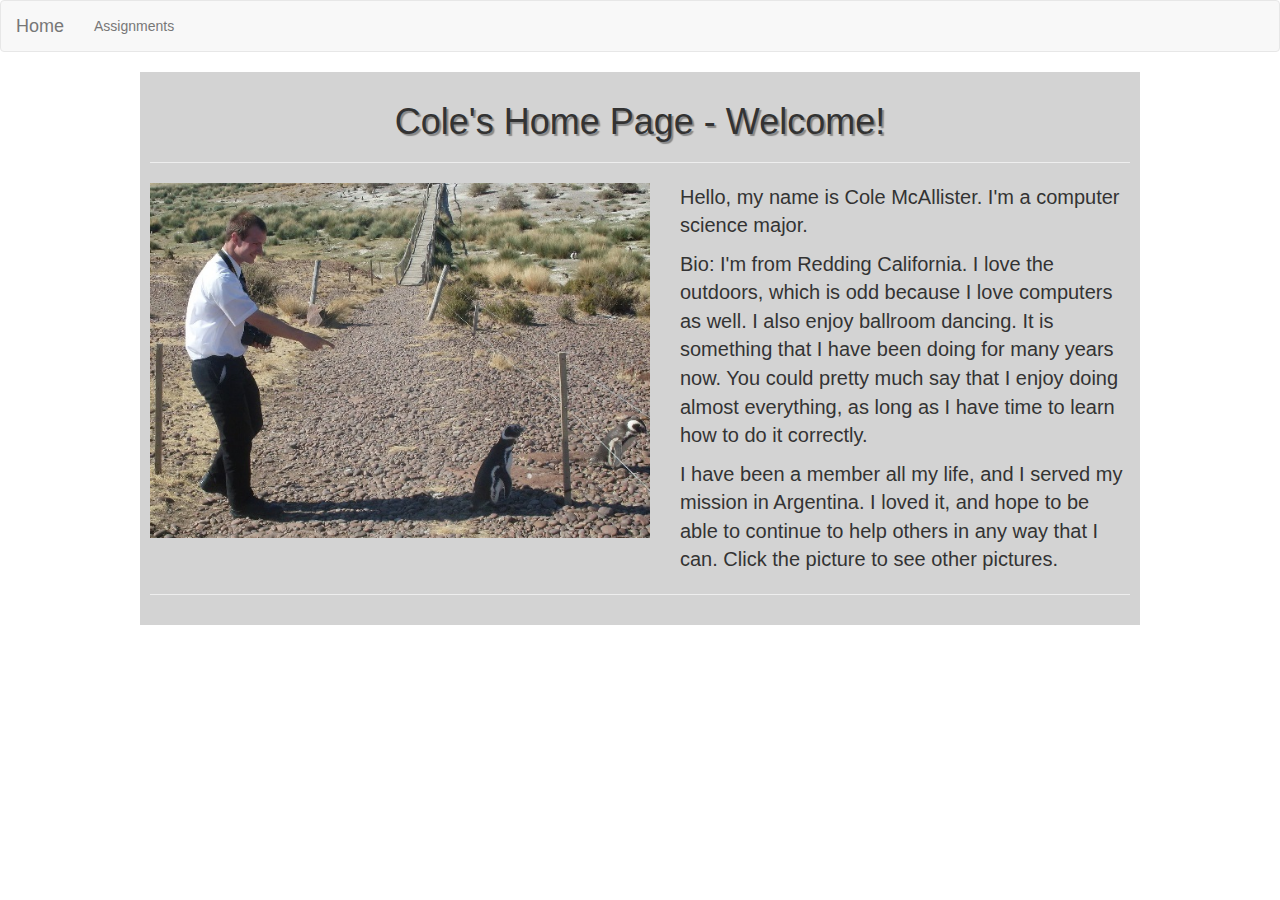
<file: index.html>
<!DOCTYPE html>
<!--this is a comment-->
<html lang = "en">
	<head>
		<title> Cole's Home Page </title>
		<meta charset = "utf-8" />
		<script src="http://ajax.googleapis.com/ajax/libs/jquery/1.11.1/jquery.min.js"></script>
		<script type="text/javascript" src="http://mckaysmalley.com/js/bootstrap.min.js"></script>
		<link rel = "stylesheet" type = "text/css" href = "css/general.css" />
		<link rel = "stylesheet" type = "text/css" href = "css/bootstrap-3.3.1/dist/css/bootstrap.min.css" />
		<link rel = "stylesheet" type = "text/css" href = "css/bootstrap-3.3.1/dist/css/bootstrap.min.css" />
		<script>
			function change()
			{
				if (document.getElementById("picture").value == "3")
				{	
					document.getElementById("picture").src = "media/cole1.jpg";
					document.getElementById("picture").value = "1";
				}
				else if (document.getElementById("picture").value == "1")
				{
					document.getElementById("picture").src = "media/cole2.jpg";
					document.getElementById("picture").value = "2";
				}
				else
				{
					document.getElementById("picture").src = "media/cole3.jpg";
					document.getElementById("picture").value = "3";
				}	
			}
		</script>
	</head>
	<body>
		<nav class="navbar navbar-default">
			<div class="container-fluid">
				<!-- Brand and toggle get grouped for better mobile display -->
				<div class="navbar-header">
				  <button type="button" class="navbar-toggle collapsed" data-toggle="collapse" data-target="#bs-example-navbar-collapse-1">
					<span class="sr-only">Toggle navigation</span>
					<span class="icon-bar"></span>
					<span class="icon-bar"></span>
					<span class="icon-bar"></span>
				  </button>
				  <a class="navbar-brand" href="index.html">Home</a>
				</div>
				<!-- Collect the nav links, forms, and other content for toggling -->
				<div class="collapse navbar-collapse" id="bs-example-navbar-collapse-1">
				  <ul class="nav navbar-nav">
					<li><a href="assignments.html">Assignments</a></li>
				  </ul>
				</div><!-- /.navbar-collapse -->
			</div><!-- /.container-fluid -->
		</nav>
		<div id = "wrapper">
			<h1>
				Cole's Home Page - Welcome!
			</h1>
			<hr/>	
			<img value = "1" id = "picture" class = "img-responsive pull-left" src = "media/cole1.jpg" height = "400" width = "500" alt = "Cole McAllister" onclick = "change()" />
			<div class = "right">
				<p>
					Hello, my name is Cole McAllister. I'm a computer science major.
				</p>
				<p>
					Bio: I'm from Redding California. I love the outdoors, which is odd because I love computers as well.
					I also enjoy ballroom dancing. It is something that I have been doing for many years now.
					You could pretty much say that I enjoy doing almost everything, as long as I have time to learn how to
					do it correctly.
				</p>
				<p>
					I have been a member all my life, and I served my mission in Argentina. I loved it, and hope to be able
					to continue to help others in any way that I can. Click the picture to see other pictures.
				</p>
			</div>	
			<hr/>
		</div>
	</body>
</html>
</file>
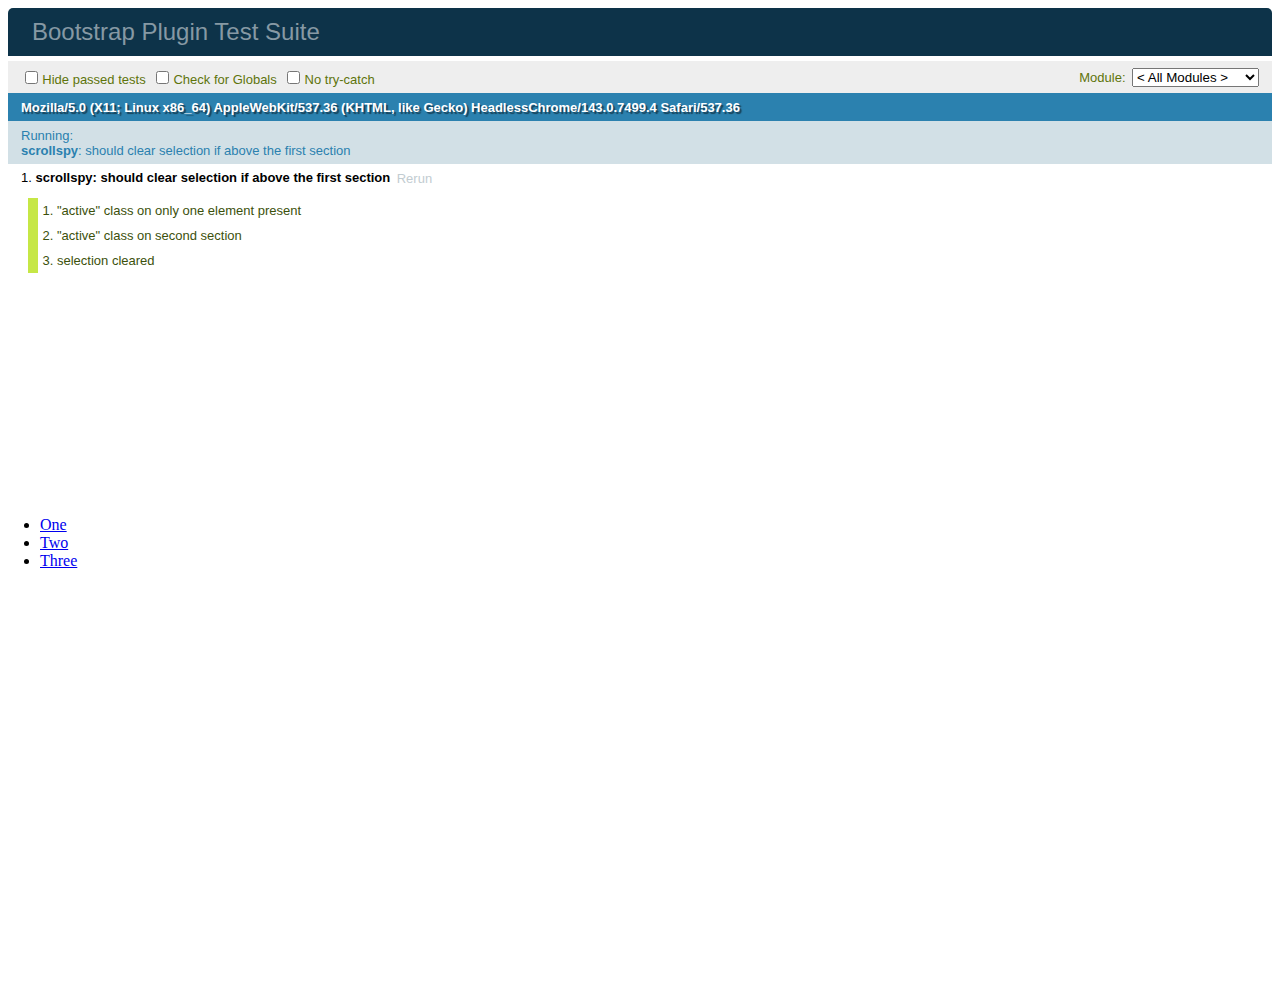
<file: css/bootstrap-3.3.1/js/tests/index.html>
<!DOCTYPE html>
<html>
  <head>
    <meta charset="utf-8">
    <title>Bootstrap Plugin Test Suite</title>
    <meta name="viewport" content="width=device-width, initial-scale=1">

    <!-- jQuery -->
    <script src="vendor/jquery.min.js"></script>

    <!-- QUnit -->
    <link rel="stylesheet" href="vendor/qunit.css" media="screen">
    <script src="vendor/qunit.js"></script>
    <style>
      #qunit-tests > li.pass {
        display: none;/* Make it easier to see failing tests in Sauce screencasts */
      }

      #qunit-fixture {
        top: 0;
        left: 0;
      }
    </style>
    <script>
      // See https://github.com/axemclion/grunt-saucelabs#test-result-details-with-qunit
      var log = []
      QUnit.done(function (testResults) {
        var tests = []
        for (var i = 0, len = log.length; i < len; i++) {
          var details = log[i]
          tests.push({
            name: details.name,
            result: details.result,
            expected: details.expected,
            actual: details.actual,
            source: details.source
          })
        }
        testResults.tests = tests

        window.global_test_results = testResults
      })

      QUnit.testStart(function (testDetails) {
        $(window).scrollTop(0)
        QUnit.log = function (details) {
          if (!details.result) {
            details.name = testDetails.name
            log.push(details)
          }
        }
      })

      // Cleanup
      QUnit.testDone(function () {
        $('#qunit-fixture').empty()
        $('#modal-test, .modal-backdrop').remove()
      })
    </script>

    <!-- Plugin sources -->
    <script>$.support.transition = false</script>
    <script src="../../js/alert.js"></script>
    <script src="../../js/button.js"></script>
    <script src="../../js/carousel.js"></script>
    <script src="../../js/collapse.js"></script>
    <script src="../../js/dropdown.js"></script>
    <script src="../../js/modal.js"></script>
    <script src="../../js/scrollspy.js"></script>
    <script src="../../js/tab.js"></script>
    <script src="../../js/tooltip.js"></script>
    <script src="../../js/popover.js"></script>
    <script src="../../js/affix.js"></script>

    <!-- Unit tests -->
    <script src="unit/alert.js"></script>
    <script src="unit/button.js"></script>
    <script src="unit/carousel.js"></script>
    <script src="unit/collapse.js"></script>
    <script src="unit/dropdown.js"></script>
    <script src="unit/modal.js"></script>
    <script src="unit/scrollspy.js"></script>
    <script src="unit/tab.js"></script>
    <script src="unit/tooltip.js"></script>
    <script src="unit/popover.js"></script>
    <script src="unit/affix.js"></script>

  </head>
  <body>
    <div id="qunit-container">
      <div id="qunit"></div>
      <div id="qunit-fixture"></div>
    </div>
  </body>
</html>
</file>
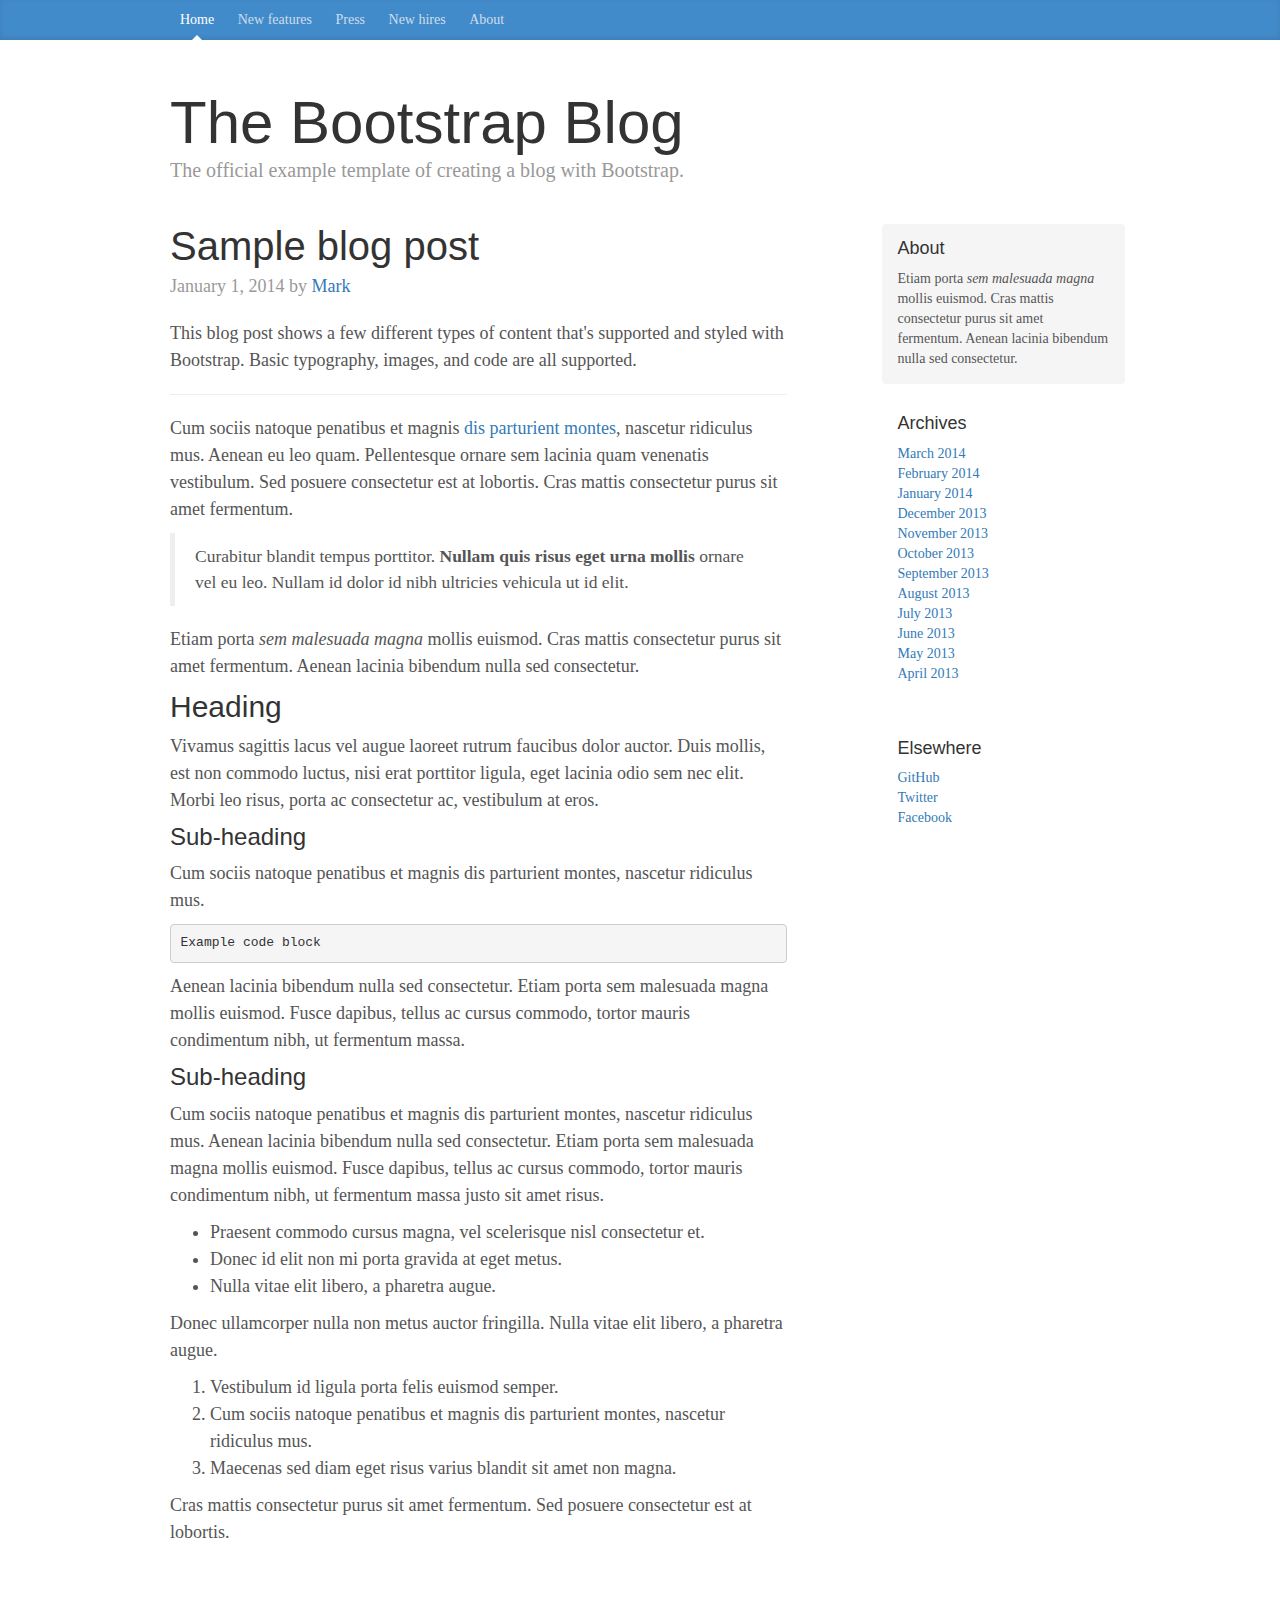
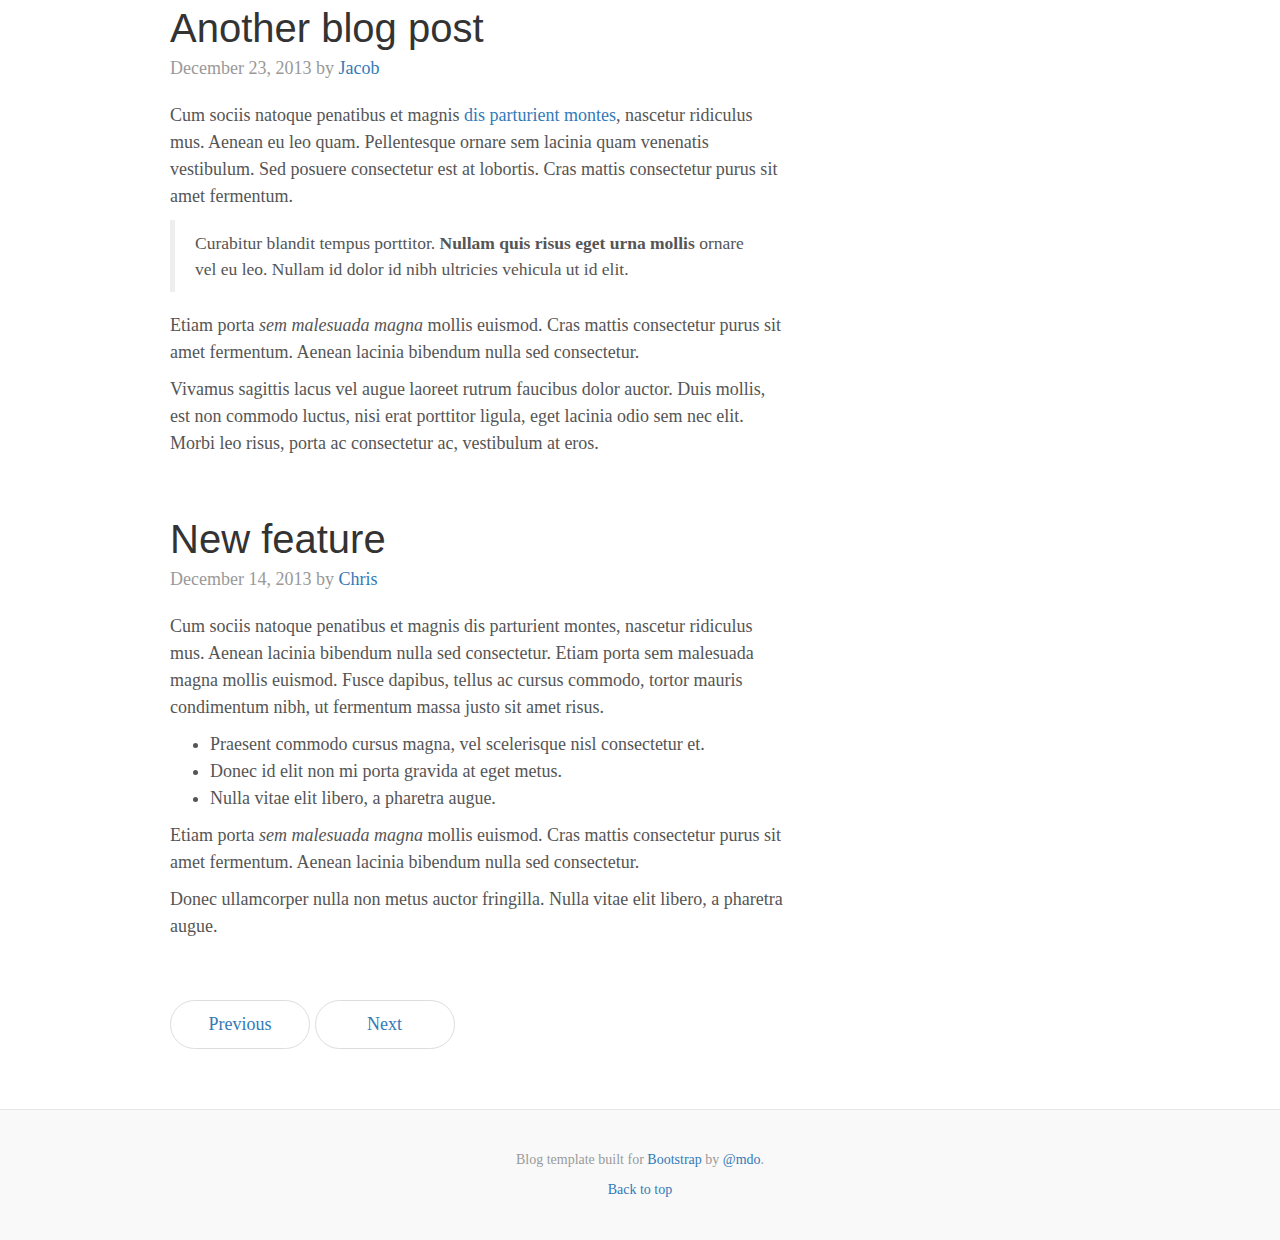
<file: css/bootstrap-3.3.1/docs/examples/blog/index.html>
<!DOCTYPE html>
<html lang="en">
  <head>
    <meta charset="utf-8">
    <meta http-equiv="X-UA-Compatible" content="IE=edge">
    <meta name="viewport" content="width=device-width, initial-scale=1">
    <meta name="description" content="">
    <meta name="author" content="">
    <link rel="icon" href="../../favicon.ico">

    <title>Blog Template for Bootstrap</title>

    <!-- Bootstrap core CSS -->
    <link href="../../dist/css/bootstrap.min.css" rel="stylesheet">

    <!-- Custom styles for this template -->
    <link href="blog.css" rel="stylesheet">

    <!-- Just for debugging purposes. Don't actually copy these 2 lines! -->
    <!--[if lt IE 9]><script src="../../assets/js/ie8-responsive-file-warning.js"></script><![endif]-->
    <script src="../../assets/js/ie-emulation-modes-warning.js"></script>

    <!-- HTML5 shim and Respond.js for IE8 support of HTML5 elements and media queries -->
    <!--[if lt IE 9]>
      <script src="https://oss.maxcdn.com/html5shiv/3.7.2/html5shiv.min.js"></script>
      <script src="https://oss.maxcdn.com/respond/1.4.2/respond.min.js"></script>
    <![endif]-->
  </head>

  <body>

    <div class="blog-masthead">
      <div class="container">
        <nav class="blog-nav">
          <a class="blog-nav-item active" href="#">Home</a>
          <a class="blog-nav-item" href="#">New features</a>
          <a class="blog-nav-item" href="#">Press</a>
          <a class="blog-nav-item" href="#">New hires</a>
          <a class="blog-nav-item" href="#">About</a>
        </nav>
      </div>
    </div>

    <div class="container">

      <div class="blog-header">
        <h1 class="blog-title">The Bootstrap Blog</h1>
        <p class="lead blog-description">The official example template of creating a blog with Bootstrap.</p>
      </div>

      <div class="row">

        <div class="col-sm-8 blog-main">

          <div class="blog-post">
            <h2 class="blog-post-title">Sample blog post</h2>
            <p class="blog-post-meta">January 1, 2014 by <a href="#">Mark</a></p>

            <p>This blog post shows a few different types of content that's supported and styled with Bootstrap. Basic typography, images, and code are all supported.</p>
            <hr>
            <p>Cum sociis natoque penatibus et magnis <a href="#">dis parturient montes</a>, nascetur ridiculus mus. Aenean eu leo quam. Pellentesque ornare sem lacinia quam venenatis vestibulum. Sed posuere consectetur est at lobortis. Cras mattis consectetur purus sit amet fermentum.</p>
            <blockquote>
              <p>Curabitur blandit tempus porttitor. <strong>Nullam quis risus eget urna mollis</strong> ornare vel eu leo. Nullam id dolor id nibh ultricies vehicula ut id elit.</p>
            </blockquote>
            <p>Etiam porta <em>sem malesuada magna</em> mollis euismod. Cras mattis consectetur purus sit amet fermentum. Aenean lacinia bibendum nulla sed consectetur.</p>
            <h2>Heading</h2>
            <p>Vivamus sagittis lacus vel augue laoreet rutrum faucibus dolor auctor. Duis mollis, est non commodo luctus, nisi erat porttitor ligula, eget lacinia odio sem nec elit. Morbi leo risus, porta ac consectetur ac, vestibulum at eros.</p>
            <h3>Sub-heading</h3>
            <p>Cum sociis natoque penatibus et magnis dis parturient montes, nascetur ridiculus mus.</p>
            <pre><code>Example code block</code></pre>
            <p>Aenean lacinia bibendum nulla sed consectetur. Etiam porta sem malesuada magna mollis euismod. Fusce dapibus, tellus ac cursus commodo, tortor mauris condimentum nibh, ut fermentum massa.</p>
            <h3>Sub-heading</h3>
            <p>Cum sociis natoque penatibus et magnis dis parturient montes, nascetur ridiculus mus. Aenean lacinia bibendum nulla sed consectetur. Etiam porta sem malesuada magna mollis euismod. Fusce dapibus, tellus ac cursus commodo, tortor mauris condimentum nibh, ut fermentum massa justo sit amet risus.</p>
            <ul>
              <li>Praesent commodo cursus magna, vel scelerisque nisl consectetur et.</li>
              <li>Donec id elit non mi porta gravida at eget metus.</li>
              <li>Nulla vitae elit libero, a pharetra augue.</li>
            </ul>
            <p>Donec ullamcorper nulla non metus auctor fringilla. Nulla vitae elit libero, a pharetra augue.</p>
            <ol>
              <li>Vestibulum id ligula porta felis euismod semper.</li>
              <li>Cum sociis natoque penatibus et magnis dis parturient montes, nascetur ridiculus mus.</li>
              <li>Maecenas sed diam eget risus varius blandit sit amet non magna.</li>
            </ol>
            <p>Cras mattis consectetur purus sit amet fermentum. Sed posuere consectetur est at lobortis.</p>
          </div><!-- /.blog-post -->

          <div class="blog-post">
            <h2 class="blog-post-title">Another blog post</h2>
            <p class="blog-post-meta">December 23, 2013 by <a href="#">Jacob</a></p>

            <p>Cum sociis natoque penatibus et magnis <a href="#">dis parturient montes</a>, nascetur ridiculus mus. Aenean eu leo quam. Pellentesque ornare sem lacinia quam venenatis vestibulum. Sed posuere consectetur est at lobortis. Cras mattis consectetur purus sit amet fermentum.</p>
            <blockquote>
              <p>Curabitur blandit tempus porttitor. <strong>Nullam quis risus eget urna mollis</strong> ornare vel eu leo. Nullam id dolor id nibh ultricies vehicula ut id elit.</p>
            </blockquote>
            <p>Etiam porta <em>sem malesuada magna</em> mollis euismod. Cras mattis consectetur purus sit amet fermentum. Aenean lacinia bibendum nulla sed consectetur.</p>
            <p>Vivamus sagittis lacus vel augue laoreet rutrum faucibus dolor auctor. Duis mollis, est non commodo luctus, nisi erat porttitor ligula, eget lacinia odio sem nec elit. Morbi leo risus, porta ac consectetur ac, vestibulum at eros.</p>
          </div><!-- /.blog-post -->

          <div class="blog-post">
            <h2 class="blog-post-title">New feature</h2>
            <p class="blog-post-meta">December 14, 2013 by <a href="#">Chris</a></p>

            <p>Cum sociis natoque penatibus et magnis dis parturient montes, nascetur ridiculus mus. Aenean lacinia bibendum nulla sed consectetur. Etiam porta sem malesuada magna mollis euismod. Fusce dapibus, tellus ac cursus commodo, tortor mauris condimentum nibh, ut fermentum massa justo sit amet risus.</p>
            <ul>
              <li>Praesent commodo cursus magna, vel scelerisque nisl consectetur et.</li>
              <li>Donec id elit non mi porta gravida at eget metus.</li>
              <li>Nulla vitae elit libero, a pharetra augue.</li>
            </ul>
            <p>Etiam porta <em>sem malesuada magna</em> mollis euismod. Cras mattis consectetur purus sit amet fermentum. Aenean lacinia bibendum nulla sed consectetur.</p>
            <p>Donec ullamcorper nulla non metus auctor fringilla. Nulla vitae elit libero, a pharetra augue.</p>
          </div><!-- /.blog-post -->

          <nav>
            <ul class="pager">
              <li><a href="#">Previous</a></li>
              <li><a href="#">Next</a></li>
            </ul>
          </nav>

        </div><!-- /.blog-main -->

        <div class="col-sm-3 col-sm-offset-1 blog-sidebar">
          <div class="sidebar-module sidebar-module-inset">
            <h4>About</h4>
            <p>Etiam porta <em>sem malesuada magna</em> mollis euismod. Cras mattis consectetur purus sit amet fermentum. Aenean lacinia bibendum nulla sed consectetur.</p>
          </div>
          <div class="sidebar-module">
            <h4>Archives</h4>
            <ol class="list-unstyled">
              <li><a href="#">March 2014</a></li>
              <li><a href="#">February 2014</a></li>
              <li><a href="#">January 2014</a></li>
              <li><a href="#">December 2013</a></li>
              <li><a href="#">November 2013</a></li>
              <li><a href="#">October 2013</a></li>
              <li><a href="#">September 2013</a></li>
              <li><a href="#">August 2013</a></li>
              <li><a href="#">July 2013</a></li>
              <li><a href="#">June 2013</a></li>
              <li><a href="#">May 2013</a></li>
              <li><a href="#">April 2013</a></li>
            </ol>
          </div>
          <div class="sidebar-module">
            <h4>Elsewhere</h4>
            <ol class="list-unstyled">
              <li><a href="#">GitHub</a></li>
              <li><a href="#">Twitter</a></li>
              <li><a href="#">Facebook</a></li>
            </ol>
          </div>
        </div><!-- /.blog-sidebar -->

      </div><!-- /.row -->

    </div><!-- /.container -->

    <footer class="blog-footer">
      <p>Blog template built for <a href="http://getbootstrap.com">Bootstrap</a> by <a href="https://twitter.com/mdo">@mdo</a>.</p>
      <p>
        <a href="#">Back to top</a>
      </p>
    </footer>


    <!-- Bootstrap core JavaScript
    ================================================== -->
    <!-- Placed at the end of the document so the pages load faster -->
    <script src="https://ajax.googleapis.com/ajax/libs/jquery/1.11.1/jquery.min.js"></script>
    <script src="../../dist/js/bootstrap.min.js"></script>
    <script src="../../assets/js/docs.min.js"></script>
    <!-- IE10 viewport hack for Surface/desktop Windows 8 bug -->
    <script src="../../assets/js/ie10-viewport-bug-workaround.js"></script>
  </body>
</html>
</file>
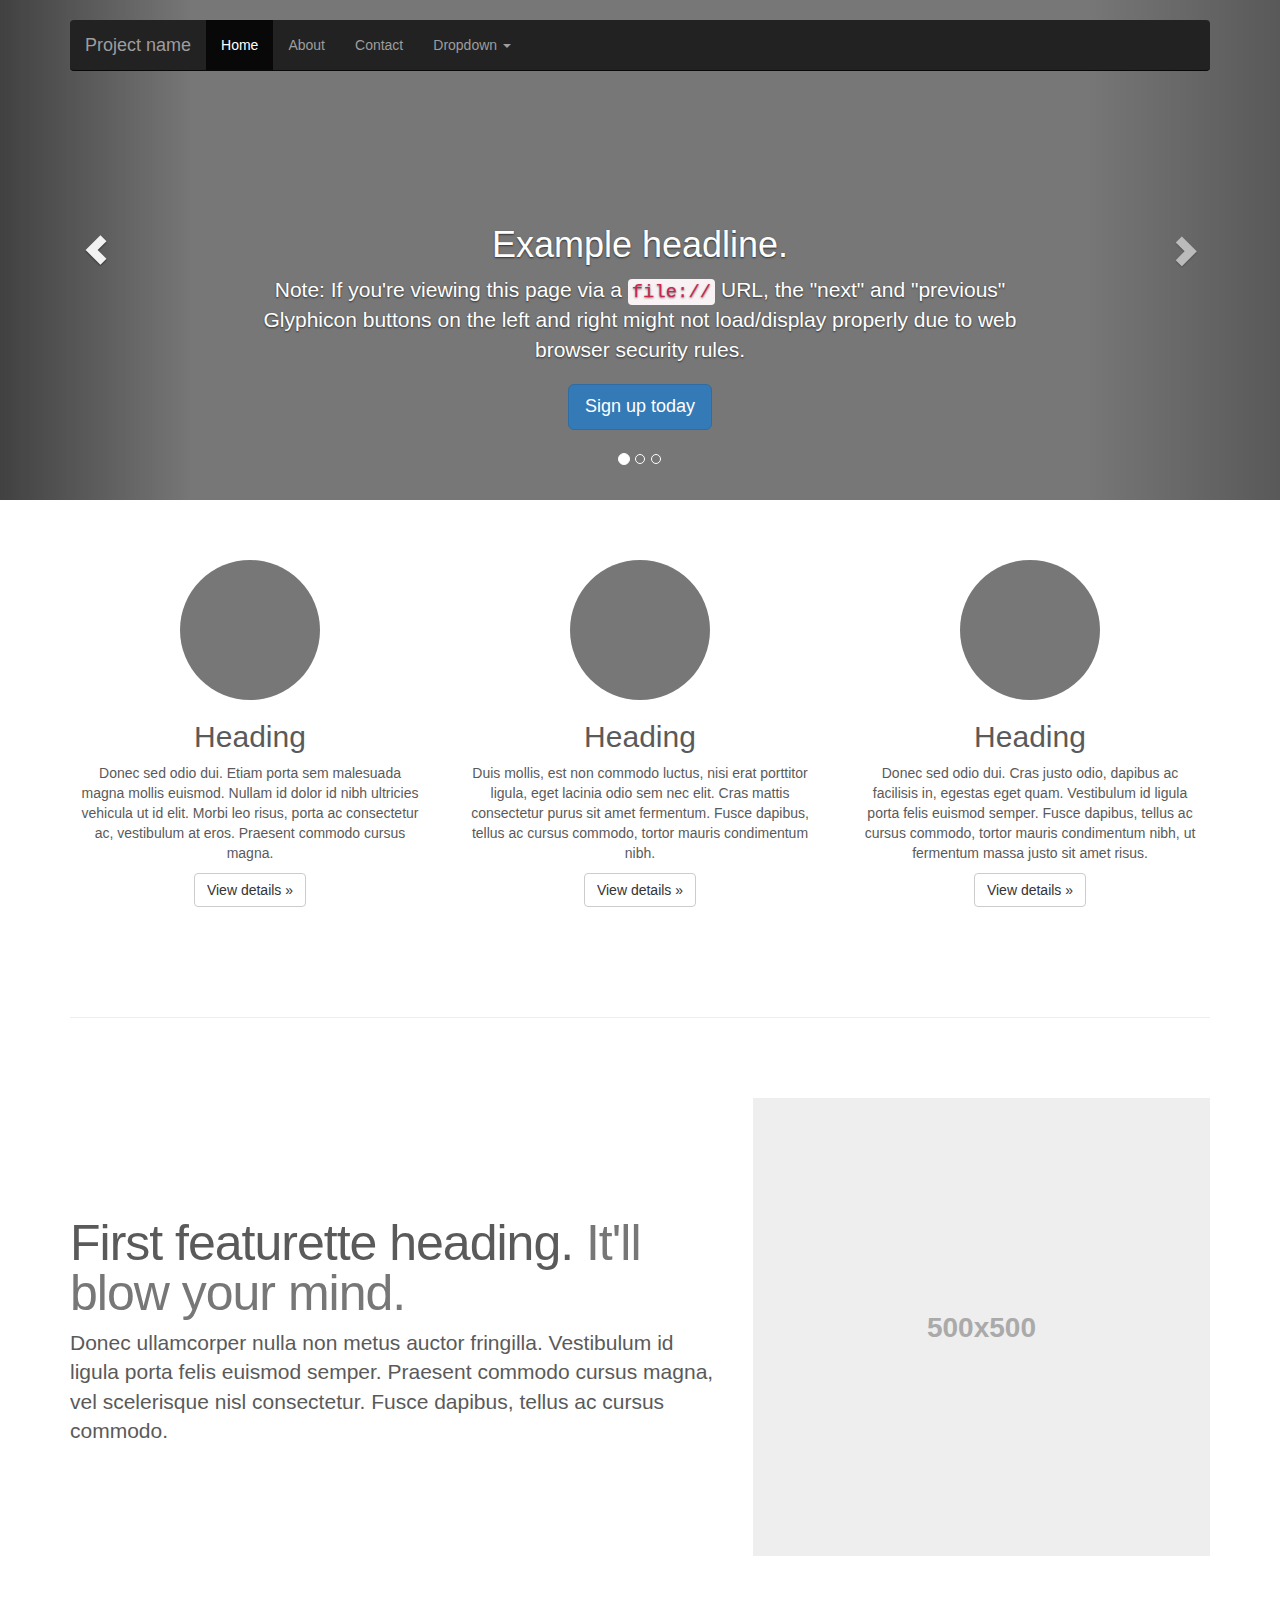
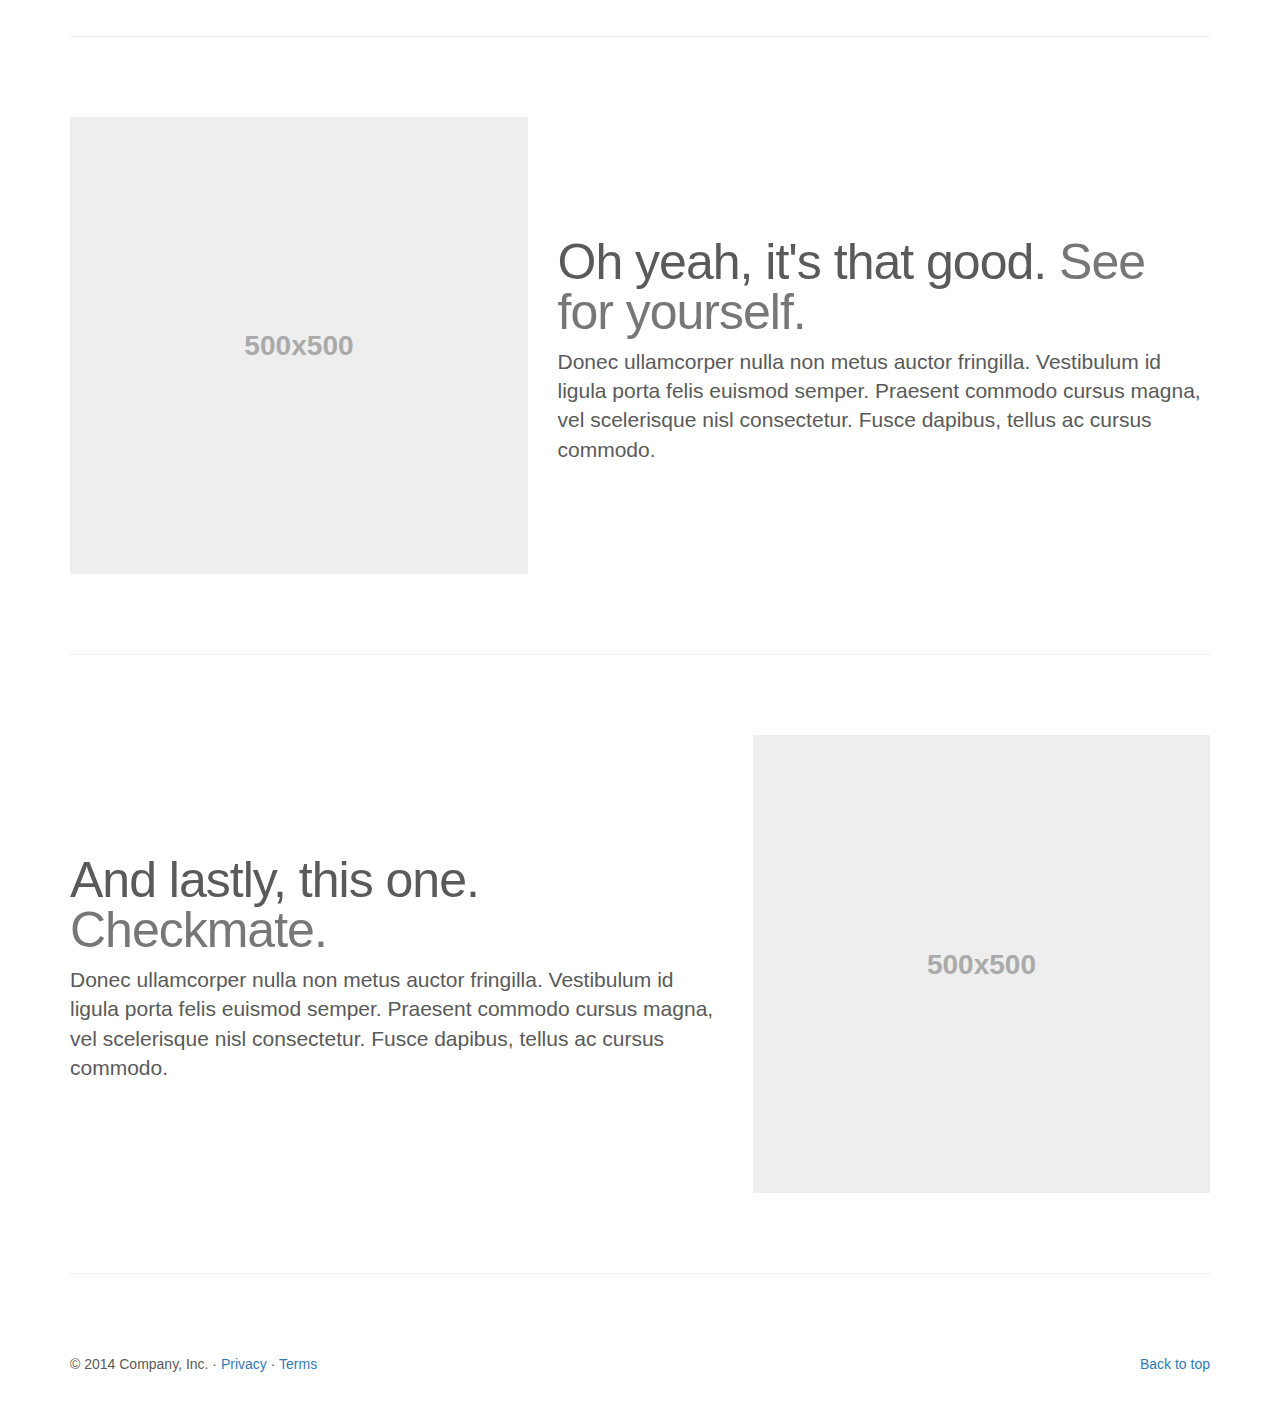
<file: css/bootstrap-3.3.1/docs/examples/carousel/index.html>
<!DOCTYPE html>
<html lang="en">
  <head>
    <meta charset="utf-8">
    <meta http-equiv="X-UA-Compatible" content="IE=edge">
    <meta name="viewport" content="width=device-width, initial-scale=1">
    <meta name="description" content="">
    <meta name="author" content="">
    <link rel="icon" href="../../favicon.ico">

    <title>Carousel Template for Bootstrap</title>

    <!-- Bootstrap core CSS -->
    <link href="../../dist/css/bootstrap.min.css" rel="stylesheet">

    <!-- Just for debugging purposes. Don't actually copy these 2 lines! -->
    <!--[if lt IE 9]><script src="../../assets/js/ie8-responsive-file-warning.js"></script><![endif]-->
    <script src="../../assets/js/ie-emulation-modes-warning.js"></script>

    <!-- HTML5 shim and Respond.js for IE8 support of HTML5 elements and media queries -->
    <!--[if lt IE 9]>
      <script src="https://oss.maxcdn.com/html5shiv/3.7.2/html5shiv.min.js"></script>
      <script src="https://oss.maxcdn.com/respond/1.4.2/respond.min.js"></script>
    <![endif]-->

    <!-- Custom styles for this template -->
    <link href="carousel.css" rel="stylesheet">
  </head>
<!-- NAVBAR
================================================== -->
  <body>
    <div class="navbar-wrapper">
      <div class="container">

        <nav class="navbar navbar-inverse navbar-static-top" role="navigation">
          <div class="container">
            <div class="navbar-header">
              <button type="button" class="navbar-toggle collapsed" data-toggle="collapse" data-target="#navbar" aria-expanded="false" aria-controls="navbar">
                <span class="sr-only">Toggle navigation</span>
                <span class="icon-bar"></span>
                <span class="icon-bar"></span>
                <span class="icon-bar"></span>
              </button>
              <a class="navbar-brand" href="#">Project name</a>
            </div>
            <div id="navbar" class="navbar-collapse collapse">
              <ul class="nav navbar-nav">
                <li class="active"><a href="#">Home</a></li>
                <li><a href="#about">About</a></li>
                <li><a href="#contact">Contact</a></li>
                <li class="dropdown">
                  <a href="#" class="dropdown-toggle" data-toggle="dropdown" role="button" aria-expanded="false">Dropdown <span class="caret"></span></a>
                  <ul class="dropdown-menu" role="menu">
                    <li><a href="#">Action</a></li>
                    <li><a href="#">Another action</a></li>
                    <li><a href="#">Something else here</a></li>
                    <li class="divider"></li>
                    <li class="dropdown-header">Nav header</li>
                    <li><a href="#">Separated link</a></li>
                    <li><a href="#">One more separated link</a></li>
                  </ul>
                </li>
              </ul>
            </div>
          </div>
        </nav>

      </div>
    </div>


    <!-- Carousel
    ================================================== -->
    <div id="myCarousel" class="carousel slide" data-ride="carousel">
      <!-- Indicators -->
      <ol class="carousel-indicators">
        <li data-target="#myCarousel" data-slide-to="0" class="active"></li>
        <li data-target="#myCarousel" data-slide-to="1"></li>
        <li data-target="#myCarousel" data-slide-to="2"></li>
      </ol>
      <div class="carousel-inner" role="listbox">
        <div class="item active">
          <img src="[data-uri]" alt="First slide">
          <div class="container">
            <div class="carousel-caption">
              <h1>Example headline.</h1>
              <p>Note: If you're viewing this page via a <code>file://</code> URL, the "next" and "previous" Glyphicon buttons on the left and right might not load/display properly due to web browser security rules.</p>
              <p><a class="btn btn-lg btn-primary" href="#" role="button">Sign up today</a></p>
            </div>
          </div>
        </div>
        <div class="item">
          <img src="[data-uri]" alt="Second slide">
          <div class="container">
            <div class="carousel-caption">
              <h1>Another example headline.</h1>
              <p>Cras justo odio, dapibus ac facilisis in, egestas eget quam. Donec id elit non mi porta gravida at eget metus. Nullam id dolor id nibh ultricies vehicula ut id elit.</p>
              <p><a class="btn btn-lg btn-primary" href="#" role="button">Learn more</a></p>
            </div>
          </div>
        </div>
        <div class="item">
          <img src="[data-uri]" alt="Third slide">
          <div class="container">
            <div class="carousel-caption">
              <h1>One more for good measure.</h1>
              <p>Cras justo odio, dapibus ac facilisis in, egestas eget quam. Donec id elit non mi porta gravida at eget metus. Nullam id dolor id nibh ultricies vehicula ut id elit.</p>
              <p><a class="btn btn-lg btn-primary" href="#" role="button">Browse gallery</a></p>
            </div>
          </div>
        </div>
      </div>
      <a class="left carousel-control" href="#myCarousel" role="button" data-slide="prev">
        <span class="glyphicon glyphicon-chevron-left" aria-hidden="true"></span>
        <span class="sr-only">Previous</span>
      </a>
      <a class="right carousel-control" href="#myCarousel" role="button" data-slide="next">
        <span class="glyphicon glyphicon-chevron-right" aria-hidden="true"></span>
        <span class="sr-only">Next</span>
      </a>
    </div><!-- /.carousel -->


    <!-- Marketing messaging and featurettes
    ================================================== -->
    <!-- Wrap the rest of the page in another container to center all the content. -->

    <div class="container marketing">

      <!-- Three columns of text below the carousel -->
      <div class="row">
        <div class="col-lg-4">
          <img class="img-circle" src="[data-uri]" alt="Generic placeholder image" style="width: 140px; height: 140px;">
          <h2>Heading</h2>
          <p>Donec sed odio dui. Etiam porta sem malesuada magna mollis euismod. Nullam id dolor id nibh ultricies vehicula ut id elit. Morbi leo risus, porta ac consectetur ac, vestibulum at eros. Praesent commodo cursus magna.</p>
          <p><a class="btn btn-default" href="#" role="button">View details &raquo;</a></p>
        </div><!-- /.col-lg-4 -->
        <div class="col-lg-4">
          <img class="img-circle" src="[data-uri]" alt="Generic placeholder image" style="width: 140px; height: 140px;">
          <h2>Heading</h2>
          <p>Duis mollis, est non commodo luctus, nisi erat porttitor ligula, eget lacinia odio sem nec elit. Cras mattis consectetur purus sit amet fermentum. Fusce dapibus, tellus ac cursus commodo, tortor mauris condimentum nibh.</p>
          <p><a class="btn btn-default" href="#" role="button">View details &raquo;</a></p>
        </div><!-- /.col-lg-4 -->
        <div class="col-lg-4">
          <img class="img-circle" src="[data-uri]" alt="Generic placeholder image" style="width: 140px; height: 140px;">
          <h2>Heading</h2>
          <p>Donec sed odio dui. Cras justo odio, dapibus ac facilisis in, egestas eget quam. Vestibulum id ligula porta felis euismod semper. Fusce dapibus, tellus ac cursus commodo, tortor mauris condimentum nibh, ut fermentum massa justo sit amet risus.</p>
          <p><a class="btn btn-default" href="#" role="button">View details &raquo;</a></p>
        </div><!-- /.col-lg-4 -->
      </div><!-- /.row -->


      <!-- START THE FEATURETTES -->

      <hr class="featurette-divider">

      <div class="row featurette">
        <div class="col-md-7">
          <h2 class="featurette-heading">First featurette heading. <span class="text-muted">It'll blow your mind.</span></h2>
          <p class="lead">Donec ullamcorper nulla non metus auctor fringilla. Vestibulum id ligula porta felis euismod semper. Praesent commodo cursus magna, vel scelerisque nisl consectetur. Fusce dapibus, tellus ac cursus commodo.</p>
        </div>
        <div class="col-md-5">
          <img class="featurette-image img-responsive" data-src="holder.js/500x500/auto" alt="Generic placeholder image">
        </div>
      </div>

      <hr class="featurette-divider">

      <div class="row featurette">
        <div class="col-md-5">
          <img class="featurette-image img-responsive" data-src="holder.js/500x500/auto" alt="Generic placeholder image">
        </div>
        <div class="col-md-7">
          <h2 class="featurette-heading">Oh yeah, it's that good. <span class="text-muted">See for yourself.</span></h2>
          <p class="lead">Donec ullamcorper nulla non metus auctor fringilla. Vestibulum id ligula porta felis euismod semper. Praesent commodo cursus magna, vel scelerisque nisl consectetur. Fusce dapibus, tellus ac cursus commodo.</p>
        </div>
      </div>

      <hr class="featurette-divider">

      <div class="row featurette">
        <div class="col-md-7">
          <h2 class="featurette-heading">And lastly, this one. <span class="text-muted">Checkmate.</span></h2>
          <p class="lead">Donec ullamcorper nulla non metus auctor fringilla. Vestibulum id ligula porta felis euismod semper. Praesent commodo cursus magna, vel scelerisque nisl consectetur. Fusce dapibus, tellus ac cursus commodo.</p>
        </div>
        <div class="col-md-5">
          <img class="featurette-image img-responsive" data-src="holder.js/500x500/auto" alt="Generic placeholder image">
        </div>
      </div>

      <hr class="featurette-divider">

      <!-- /END THE FEATURETTES -->


      <!-- FOOTER -->
      <footer>
        <p class="pull-right"><a href="#">Back to top</a></p>
        <p>&copy; 2014 Company, Inc. &middot; <a href="#">Privacy</a> &middot; <a href="#">Terms</a></p>
      </footer>

    </div><!-- /.container -->


    <!-- Bootstrap core JavaScript
    ================================================== -->
    <!-- Placed at the end of the document so the pages load faster -->
    <script src="https://ajax.googleapis.com/ajax/libs/jquery/1.11.1/jquery.min.js"></script>
    <script src="../../dist/js/bootstrap.min.js"></script>
    <script src="../../assets/js/docs.min.js"></script>
    <!-- IE10 viewport hack for Surface/desktop Windows 8 bug -->
    <script src="../../assets/js/ie10-viewport-bug-workaround.js"></script>
  </body>
</html>
</file>
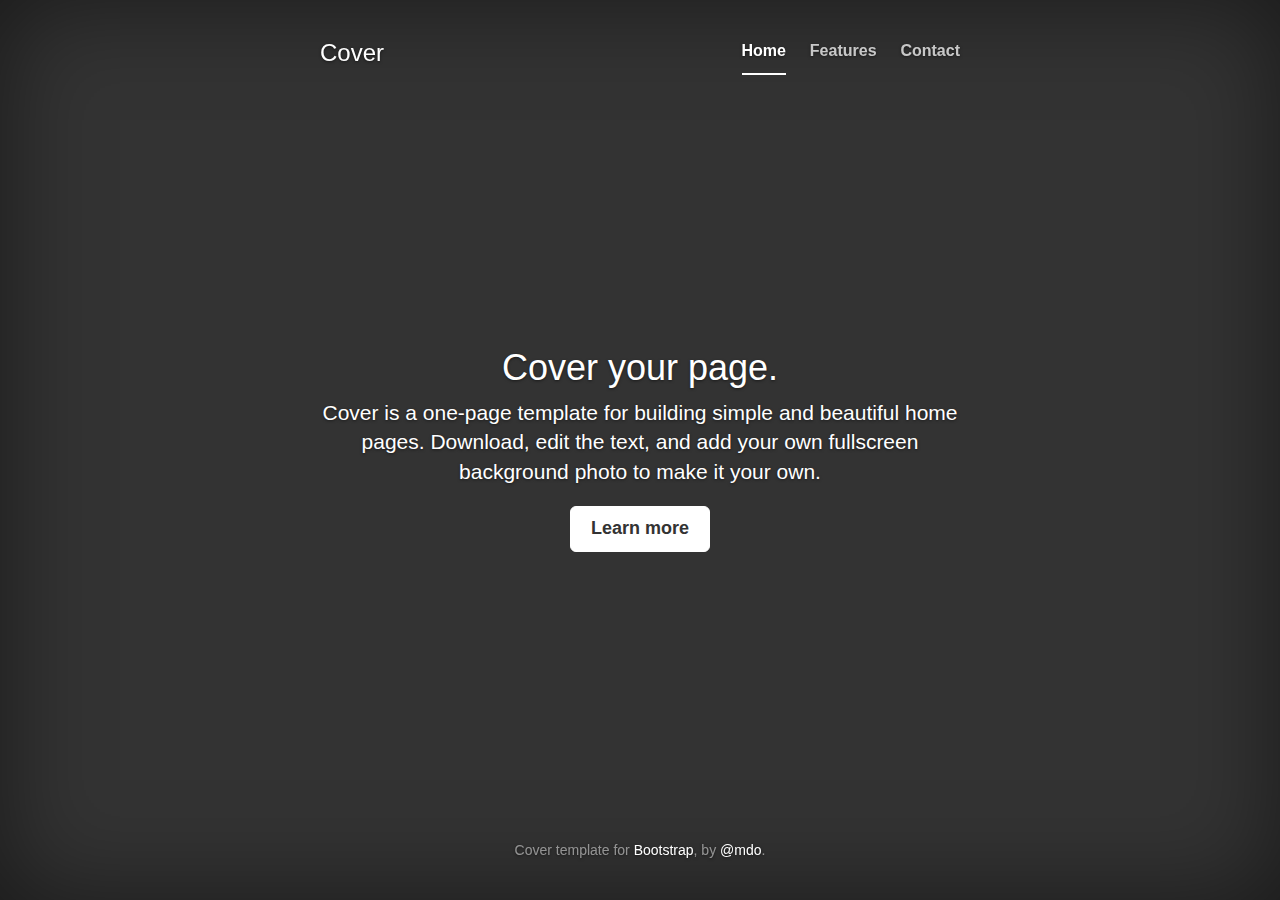
<file: css/bootstrap-3.3.1/docs/examples/cover/index.html>
<!DOCTYPE html>
<html lang="en">
  <head>
    <meta charset="utf-8">
    <meta http-equiv="X-UA-Compatible" content="IE=edge">
    <meta name="viewport" content="width=device-width, initial-scale=1">
    <meta name="description" content="">
    <meta name="author" content="">
    <link rel="icon" href="../../favicon.ico">

    <title>Cover Template for Bootstrap</title>

    <!-- Bootstrap core CSS -->
    <link href="../../dist/css/bootstrap.min.css" rel="stylesheet">

    <!-- Custom styles for this template -->
    <link href="cover.css" rel="stylesheet">

    <!-- Just for debugging purposes. Don't actually copy these 2 lines! -->
    <!--[if lt IE 9]><script src="../../assets/js/ie8-responsive-file-warning.js"></script><![endif]-->
    <script src="../../assets/js/ie-emulation-modes-warning.js"></script>

    <!-- HTML5 shim and Respond.js for IE8 support of HTML5 elements and media queries -->
    <!--[if lt IE 9]>
      <script src="https://oss.maxcdn.com/html5shiv/3.7.2/html5shiv.min.js"></script>
      <script src="https://oss.maxcdn.com/respond/1.4.2/respond.min.js"></script>
    <![endif]-->
  </head>

  <body>

    <div class="site-wrapper">

      <div class="site-wrapper-inner">

        <div class="cover-container">

          <div class="masthead clearfix">
            <div class="inner">
              <h3 class="masthead-brand">Cover</h3>
              <nav>
                <ul class="nav masthead-nav">
                  <li class="active"><a href="#">Home</a></li>
                  <li><a href="#">Features</a></li>
                  <li><a href="#">Contact</a></li>
                </ul>
              </nav>
            </div>
          </div>

          <div class="inner cover">
            <h1 class="cover-heading">Cover your page.</h1>
            <p class="lead">Cover is a one-page template for building simple and beautiful home pages. Download, edit the text, and add your own fullscreen background photo to make it your own.</p>
            <p class="lead">
              <a href="#" class="btn btn-lg btn-default">Learn more</a>
            </p>
          </div>

          <div class="mastfoot">
            <div class="inner">
              <p>Cover template for <a href="http://getbootstrap.com">Bootstrap</a>, by <a href="https://twitter.com/mdo">@mdo</a>.</p>
            </div>
          </div>

        </div>

      </div>

    </div>

    <!-- Bootstrap core JavaScript
    ================================================== -->
    <!-- Placed at the end of the document so the pages load faster -->
    <script src="https://ajax.googleapis.com/ajax/libs/jquery/1.11.1/jquery.min.js"></script>
    <script src="../../dist/js/bootstrap.min.js"></script>
    <script src="../../assets/js/docs.min.js"></script>
    <!-- IE10 viewport hack for Surface/desktop Windows 8 bug -->
    <script src="../../assets/js/ie10-viewport-bug-workaround.js"></script>
  </body>
</html>
</file>
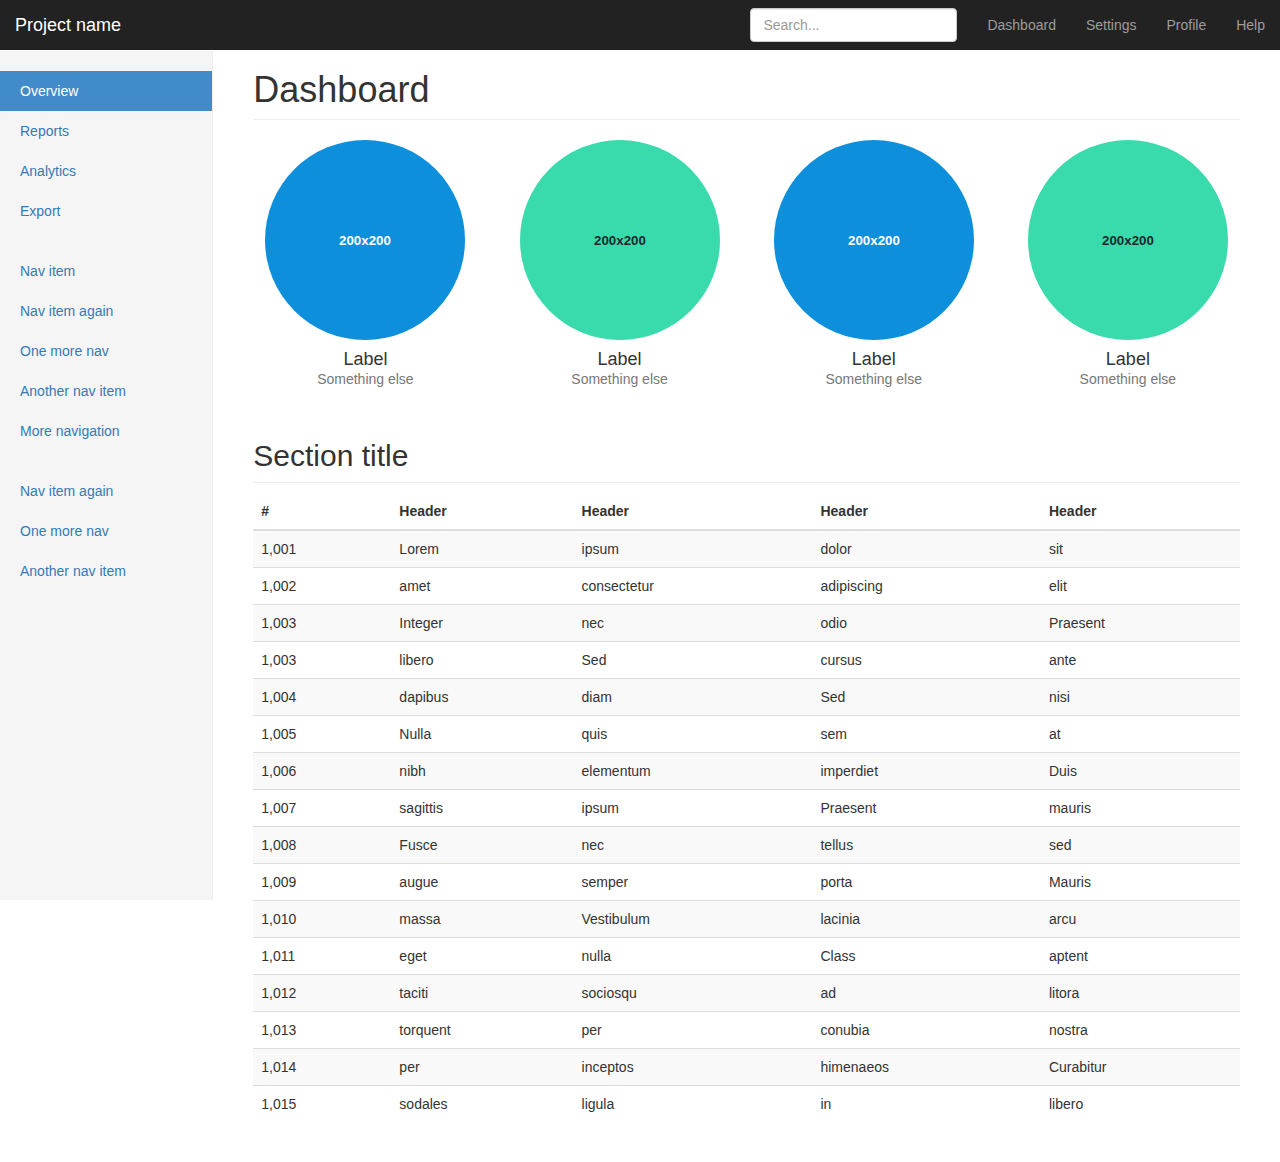
<file: css/bootstrap-3.3.1/docs/examples/dashboard/index.html>
<!DOCTYPE html>
<html lang="en">
  <head>
    <meta charset="utf-8">
    <meta http-equiv="X-UA-Compatible" content="IE=edge">
    <meta name="viewport" content="width=device-width, initial-scale=1">
    <meta name="description" content="">
    <meta name="author" content="">
    <link rel="icon" href="../../favicon.ico">

    <title>Dashboard Template for Bootstrap</title>

    <!-- Bootstrap core CSS -->
    <link href="../../dist/css/bootstrap.min.css" rel="stylesheet">

    <!-- Custom styles for this template -->
    <link href="dashboard.css" rel="stylesheet">

    <!-- Just for debugging purposes. Don't actually copy these 2 lines! -->
    <!--[if lt IE 9]><script src="../../assets/js/ie8-responsive-file-warning.js"></script><![endif]-->
    <script src="../../assets/js/ie-emulation-modes-warning.js"></script>

    <!-- HTML5 shim and Respond.js for IE8 support of HTML5 elements and media queries -->
    <!--[if lt IE 9]>
      <script src="https://oss.maxcdn.com/html5shiv/3.7.2/html5shiv.min.js"></script>
      <script src="https://oss.maxcdn.com/respond/1.4.2/respond.min.js"></script>
    <![endif]-->
  </head>

  <body>

    <nav class="navbar navbar-inverse navbar-fixed-top" role="navigation">
      <div class="container-fluid">
        <div class="navbar-header">
          <button type="button" class="navbar-toggle collapsed" data-toggle="collapse" data-target="#navbar" aria-expanded="false" aria-controls="navbar">
            <span class="sr-only">Toggle navigation</span>
            <span class="icon-bar"></span>
            <span class="icon-bar"></span>
            <span class="icon-bar"></span>
          </button>
          <a class="navbar-brand" href="#">Project name</a>
        </div>
        <div id="navbar" class="navbar-collapse collapse">
          <ul class="nav navbar-nav navbar-right">
            <li><a href="#">Dashboard</a></li>
            <li><a href="#">Settings</a></li>
            <li><a href="#">Profile</a></li>
            <li><a href="#">Help</a></li>
          </ul>
          <form class="navbar-form navbar-right">
            <input type="text" class="form-control" placeholder="Search...">
          </form>
        </div>
      </div>
    </nav>

    <div class="container-fluid">
      <div class="row">
        <div class="col-sm-3 col-md-2 sidebar">
          <ul class="nav nav-sidebar">
            <li class="active"><a href="#">Overview <span class="sr-only">(current)</span></a></li>
            <li><a href="#">Reports</a></li>
            <li><a href="#">Analytics</a></li>
            <li><a href="#">Export</a></li>
          </ul>
          <ul class="nav nav-sidebar">
            <li><a href="">Nav item</a></li>
            <li><a href="">Nav item again</a></li>
            <li><a href="">One more nav</a></li>
            <li><a href="">Another nav item</a></li>
            <li><a href="">More navigation</a></li>
          </ul>
          <ul class="nav nav-sidebar">
            <li><a href="">Nav item again</a></li>
            <li><a href="">One more nav</a></li>
            <li><a href="">Another nav item</a></li>
          </ul>
        </div>
        <div class="col-sm-9 col-sm-offset-3 col-md-10 col-md-offset-2 main">
          <h1 class="page-header">Dashboard</h1>

          <div class="row placeholders">
            <div class="col-xs-6 col-sm-3 placeholder">
              <img data-src="holder.js/200x200/auto/sky" class="img-responsive" alt="Generic placeholder thumbnail">
              <h4>Label</h4>
              <span class="text-muted">Something else</span>
            </div>
            <div class="col-xs-6 col-sm-3 placeholder">
              <img data-src="holder.js/200x200/auto/vine" class="img-responsive" alt="Generic placeholder thumbnail">
              <h4>Label</h4>
              <span class="text-muted">Something else</span>
            </div>
            <div class="col-xs-6 col-sm-3 placeholder">
              <img data-src="holder.js/200x200/auto/sky" class="img-responsive" alt="Generic placeholder thumbnail">
              <h4>Label</h4>
              <span class="text-muted">Something else</span>
            </div>
            <div class="col-xs-6 col-sm-3 placeholder">
              <img data-src="holder.js/200x200/auto/vine" class="img-responsive" alt="Generic placeholder thumbnail">
              <h4>Label</h4>
              <span class="text-muted">Something else</span>
            </div>
          </div>

          <h2 class="sub-header">Section title</h2>
          <div class="table-responsive">
            <table class="table table-striped">
              <thead>
                <tr>
                  <th>#</th>
                  <th>Header</th>
                  <th>Header</th>
                  <th>Header</th>
                  <th>Header</th>
                </tr>
              </thead>
              <tbody>
                <tr>
                  <td>1,001</td>
                  <td>Lorem</td>
                  <td>ipsum</td>
                  <td>dolor</td>
                  <td>sit</td>
                </tr>
                <tr>
                  <td>1,002</td>
                  <td>amet</td>
                  <td>consectetur</td>
                  <td>adipiscing</td>
                  <td>elit</td>
                </tr>
                <tr>
                  <td>1,003</td>
                  <td>Integer</td>
                  <td>nec</td>
                  <td>odio</td>
                  <td>Praesent</td>
                </tr>
                <tr>
                  <td>1,003</td>
                  <td>libero</td>
                  <td>Sed</td>
                  <td>cursus</td>
                  <td>ante</td>
                </tr>
                <tr>
                  <td>1,004</td>
                  <td>dapibus</td>
                  <td>diam</td>
                  <td>Sed</td>
                  <td>nisi</td>
                </tr>
                <tr>
                  <td>1,005</td>
                  <td>Nulla</td>
                  <td>quis</td>
                  <td>sem</td>
                  <td>at</td>
                </tr>
                <tr>
                  <td>1,006</td>
                  <td>nibh</td>
                  <td>elementum</td>
                  <td>imperdiet</td>
                  <td>Duis</td>
                </tr>
                <tr>
                  <td>1,007</td>
                  <td>sagittis</td>
                  <td>ipsum</td>
                  <td>Praesent</td>
                  <td>mauris</td>
                </tr>
                <tr>
                  <td>1,008</td>
                  <td>Fusce</td>
                  <td>nec</td>
                  <td>tellus</td>
                  <td>sed</td>
                </tr>
                <tr>
                  <td>1,009</td>
                  <td>augue</td>
                  <td>semper</td>
                  <td>porta</td>
                  <td>Mauris</td>
                </tr>
                <tr>
                  <td>1,010</td>
                  <td>massa</td>
                  <td>Vestibulum</td>
                  <td>lacinia</td>
                  <td>arcu</td>
                </tr>
                <tr>
                  <td>1,011</td>
                  <td>eget</td>
                  <td>nulla</td>
                  <td>Class</td>
                  <td>aptent</td>
                </tr>
                <tr>
                  <td>1,012</td>
                  <td>taciti</td>
                  <td>sociosqu</td>
                  <td>ad</td>
                  <td>litora</td>
                </tr>
                <tr>
                  <td>1,013</td>
                  <td>torquent</td>
                  <td>per</td>
                  <td>conubia</td>
                  <td>nostra</td>
                </tr>
                <tr>
                  <td>1,014</td>
                  <td>per</td>
                  <td>inceptos</td>
                  <td>himenaeos</td>
                  <td>Curabitur</td>
                </tr>
                <tr>
                  <td>1,015</td>
                  <td>sodales</td>
                  <td>ligula</td>
                  <td>in</td>
                  <td>libero</td>
                </tr>
              </tbody>
            </table>
          </div>
        </div>
      </div>
    </div>

    <!-- Bootstrap core JavaScript
    ================================================== -->
    <!-- Placed at the end of the document so the pages load faster -->
    <script src="https://ajax.googleapis.com/ajax/libs/jquery/1.11.1/jquery.min.js"></script>
    <script src="../../dist/js/bootstrap.min.js"></script>
    <script src="../../assets/js/docs.min.js"></script>
    <!-- IE10 viewport hack for Surface/desktop Windows 8 bug -->
    <script src="../../assets/js/ie10-viewport-bug-workaround.js"></script>
  </body>
</html>
</file>
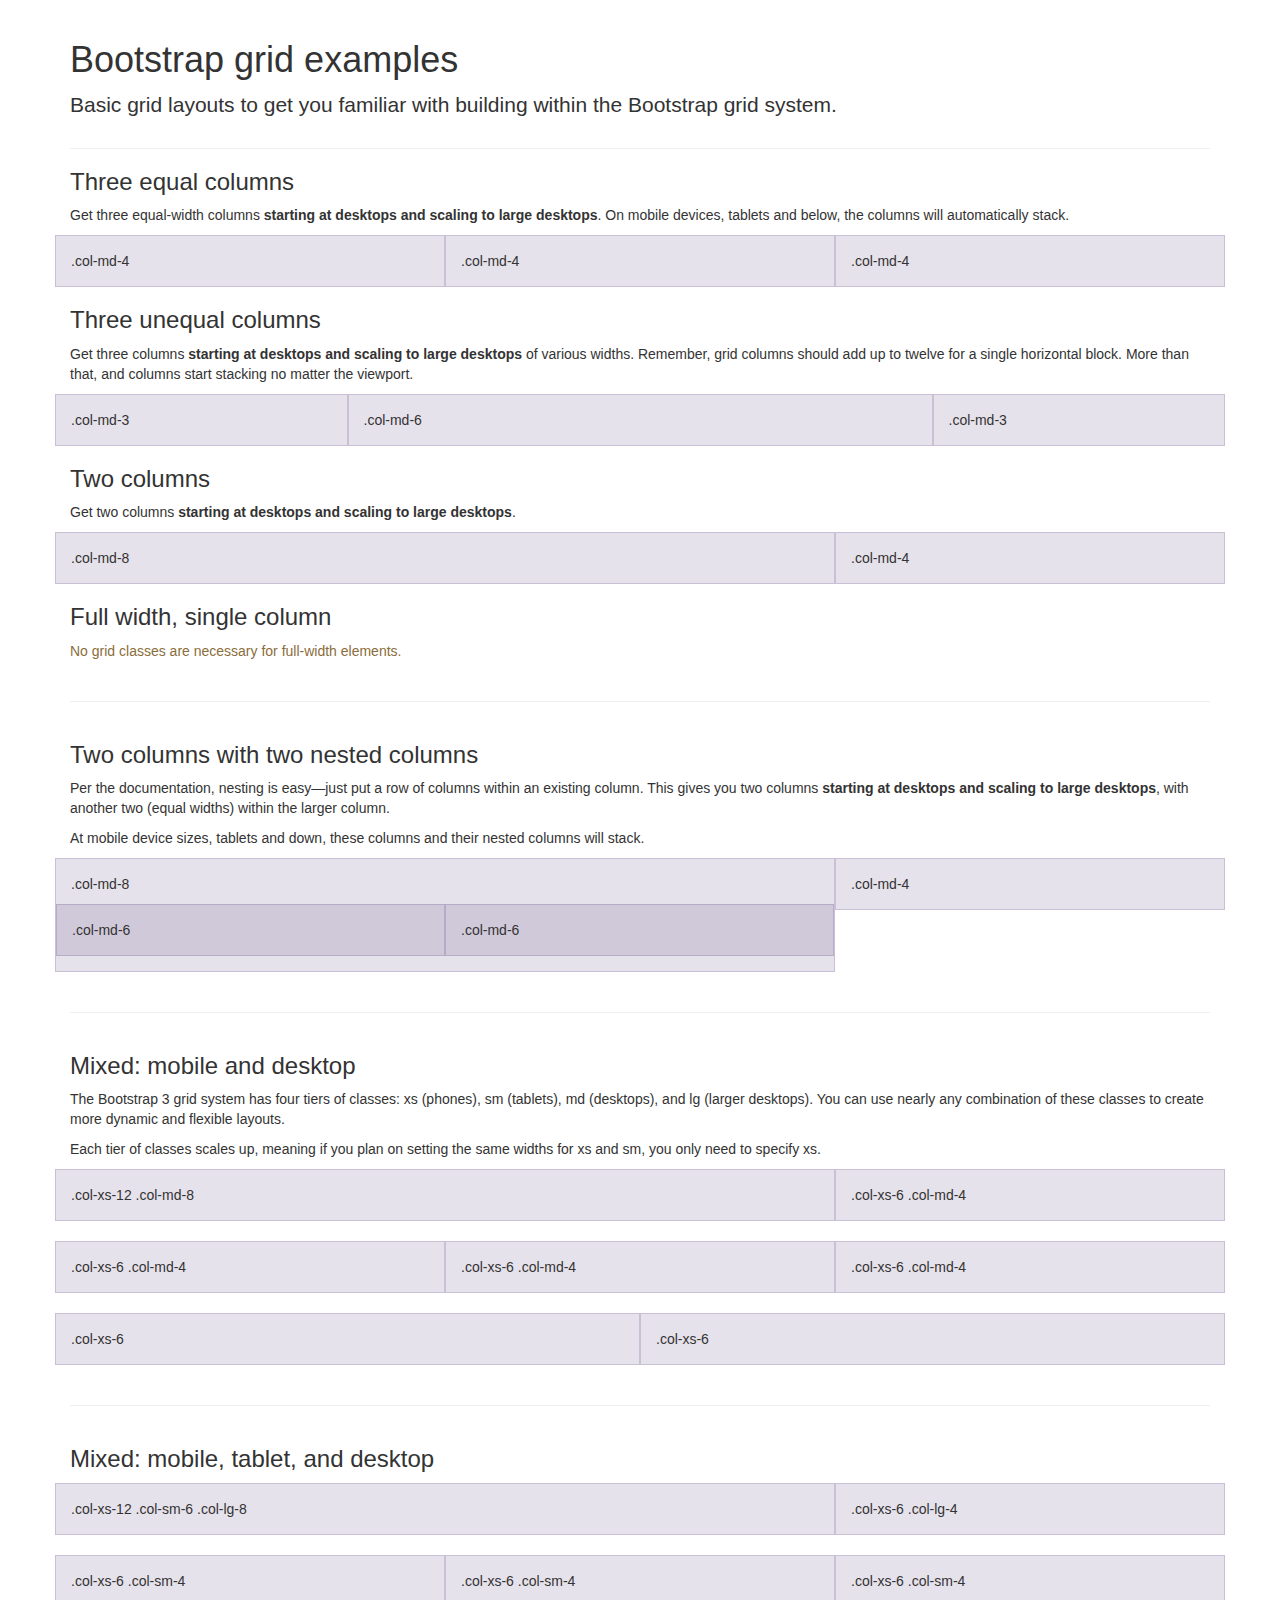
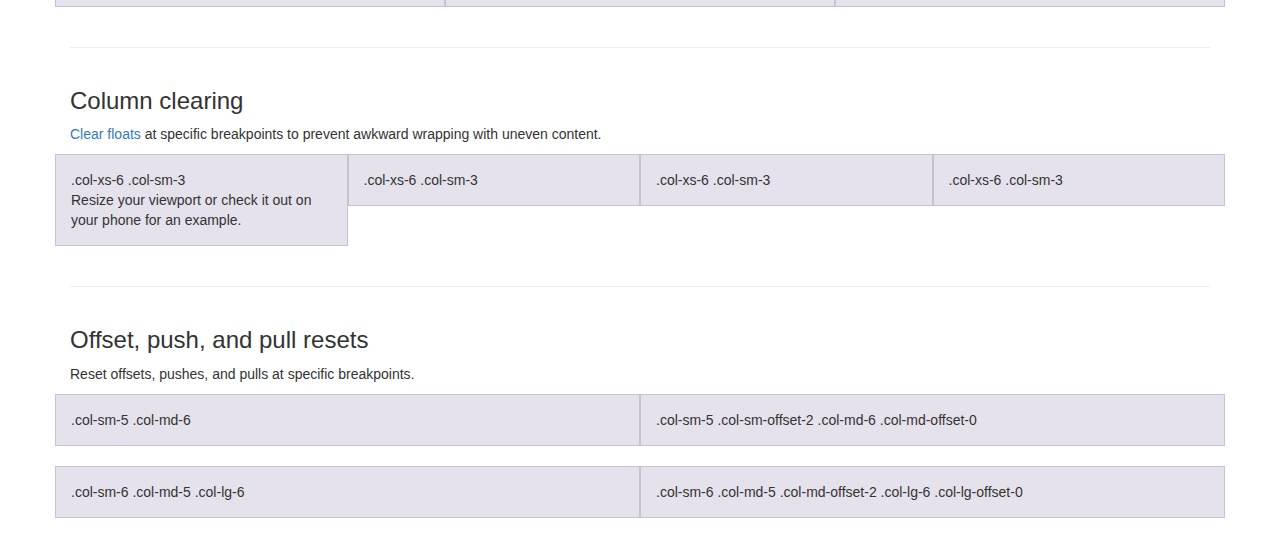
<file: css/bootstrap-3.3.1/docs/examples/grid/index.html>
<!DOCTYPE html>
<html lang="en">
  <head>
    <meta charset="utf-8">
    <meta http-equiv="X-UA-Compatible" content="IE=edge">
    <meta name="viewport" content="width=device-width, initial-scale=1">
    <meta name="description" content="">
    <meta name="author" content="">
    <link rel="icon" href="../../favicon.ico">

    <title>Grid Template for Bootstrap</title>

    <!-- Bootstrap core CSS -->
    <link href="../../dist/css/bootstrap.min.css" rel="stylesheet">

    <!-- Custom styles for this template -->
    <link href="grid.css" rel="stylesheet">

    <!-- Just for debugging purposes. Don't actually copy these 2 lines! -->
    <!--[if lt IE 9]><script src="../../assets/js/ie8-responsive-file-warning.js"></script><![endif]-->
    <script src="../../assets/js/ie-emulation-modes-warning.js"></script>

    <!-- HTML5 shim and Respond.js for IE8 support of HTML5 elements and media queries -->
    <!--[if lt IE 9]>
      <script src="https://oss.maxcdn.com/html5shiv/3.7.2/html5shiv.min.js"></script>
      <script src="https://oss.maxcdn.com/respond/1.4.2/respond.min.js"></script>
    <![endif]-->
  </head>

  <body>
    <div class="container">

      <div class="page-header">
        <h1>Bootstrap grid examples</h1>
        <p class="lead">Basic grid layouts to get you familiar with building within the Bootstrap grid system.</p>
      </div>

      <h3>Three equal columns</h3>
      <p>Get three equal-width columns <strong>starting at desktops and scaling to large desktops</strong>. On mobile devices, tablets and below, the columns will automatically stack.</p>
      <div class="row">
        <div class="col-md-4">.col-md-4</div>
        <div class="col-md-4">.col-md-4</div>
        <div class="col-md-4">.col-md-4</div>
      </div>

      <h3>Three unequal columns</h3>
      <p>Get three columns <strong>starting at desktops and scaling to large desktops</strong> of various widths. Remember, grid columns should add up to twelve for a single horizontal block. More than that, and columns start stacking no matter the viewport.</p>
      <div class="row">
        <div class="col-md-3">.col-md-3</div>
        <div class="col-md-6">.col-md-6</div>
        <div class="col-md-3">.col-md-3</div>
      </div>

      <h3>Two columns</h3>
      <p>Get two columns <strong>starting at desktops and scaling to large desktops</strong>.</p>
      <div class="row">
        <div class="col-md-8">.col-md-8</div>
        <div class="col-md-4">.col-md-4</div>
      </div>

      <h3>Full width, single column</h3>
      <p class="text-warning">No grid classes are necessary for full-width elements.</p>

      <hr>

      <h3>Two columns with two nested columns</h3>
      <p>Per the documentation, nesting is easy—just put a row of columns within an existing column. This gives you two columns <strong>starting at desktops and scaling to large desktops</strong>, with another two (equal widths) within the larger column.</p>
      <p>At mobile device sizes, tablets and down, these columns and their nested columns will stack.</p>
      <div class="row">
        <div class="col-md-8">
          .col-md-8
          <div class="row">
            <div class="col-md-6">.col-md-6</div>
            <div class="col-md-6">.col-md-6</div>
          </div>
        </div>
        <div class="col-md-4">.col-md-4</div>
      </div>

      <hr>

      <h3>Mixed: mobile and desktop</h3>
      <p>The Bootstrap 3 grid system has four tiers of classes: xs (phones), sm (tablets), md (desktops), and lg (larger desktops). You can use nearly any combination of these classes to create more dynamic and flexible layouts.</p>
      <p>Each tier of classes scales up, meaning if you plan on setting the same widths for xs and sm, you only need to specify xs.</p>
      <div class="row">
        <div class="col-xs-12 col-md-8">.col-xs-12 .col-md-8</div>
        <div class="col-xs-6 col-md-4">.col-xs-6 .col-md-4</div>
      </div>
      <div class="row">
        <div class="col-xs-6 col-md-4">.col-xs-6 .col-md-4</div>
        <div class="col-xs-6 col-md-4">.col-xs-6 .col-md-4</div>
        <div class="col-xs-6 col-md-4">.col-xs-6 .col-md-4</div>
      </div>
      <div class="row">
        <div class="col-xs-6">.col-xs-6</div>
        <div class="col-xs-6">.col-xs-6</div>
      </div>

      <hr>

      <h3>Mixed: mobile, tablet, and desktop</h3>
      <p></p>
      <div class="row">
        <div class="col-xs-12 col-sm-6 col-lg-8">.col-xs-12 .col-sm-6 .col-lg-8</div>
        <div class="col-xs-6 col-lg-4">.col-xs-6 .col-lg-4</div>
      </div>
      <div class="row">
        <div class="col-xs-6 col-sm-4">.col-xs-6 .col-sm-4</div>
        <div class="col-xs-6 col-sm-4">.col-xs-6 .col-sm-4</div>
        <div class="col-xs-6 col-sm-4">.col-xs-6 .col-sm-4</div>
      </div>

      <hr>

      <h3>Column clearing</h3>
      <p><a href="http://getbootstrap.com/css/#grid-responsive-resets">Clear floats</a> at specific breakpoints to prevent awkward wrapping with uneven content.</p>
      <div class="row">
        <div class="col-xs-6 col-sm-3">
          .col-xs-6 .col-sm-3
          <br>
          Resize your viewport or check it out on your phone for an example.
        </div>
        <div class="col-xs-6 col-sm-3">.col-xs-6 .col-sm-3</div>

        <!-- Add the extra clearfix for only the required viewport -->
        <div class="clearfix visible-xs"></div>

        <div class="col-xs-6 col-sm-3">.col-xs-6 .col-sm-3</div>
        <div class="col-xs-6 col-sm-3">.col-xs-6 .col-sm-3</div>
      </div>

      <hr>

      <h3>Offset, push, and pull resets</h3>
      <p>Reset offsets, pushes, and pulls at specific breakpoints.</p>
      <div class="row">
        <div class="col-sm-5 col-md-6">.col-sm-5 .col-md-6</div>
        <div class="col-sm-5 col-sm-offset-2 col-md-6 col-md-offset-0">.col-sm-5 .col-sm-offset-2 .col-md-6 .col-md-offset-0</div>
      </div>
      <div class="row">
        <div class="col-sm-6 col-md-5 col-lg-6">.col-sm-6 .col-md-5 .col-lg-6</div>
        <div class="col-sm-6 col-md-5 col-md-offset-2 col-lg-6 col-lg-offset-0">.col-sm-6 .col-md-5 .col-md-offset-2 .col-lg-6 .col-lg-offset-0</div>
      </div>


    </div> <!-- /container -->


    <!-- IE10 viewport hack for Surface/desktop Windows 8 bug -->
    <script src="../../assets/js/ie10-viewport-bug-workaround.js"></script>
  </body>
</html>
</file>
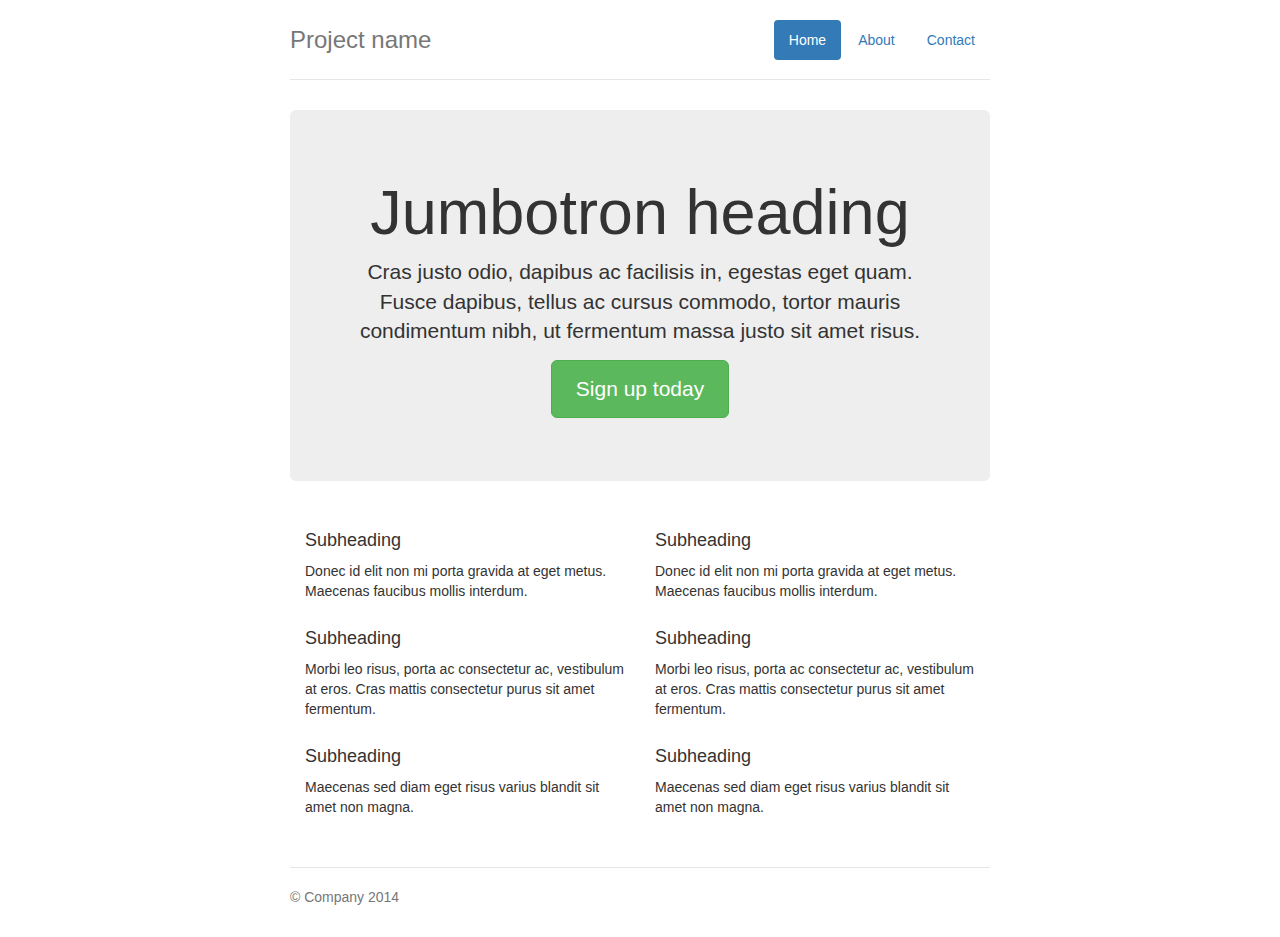
<file: css/bootstrap-3.3.1/docs/examples/jumbotron-narrow/index.html>
<!DOCTYPE html>
<html lang="en">
  <head>
    <meta charset="utf-8">
    <meta http-equiv="X-UA-Compatible" content="IE=edge">
    <meta name="viewport" content="width=device-width, initial-scale=1">
    <meta name="description" content="">
    <meta name="author" content="">
    <link rel="icon" href="../../favicon.ico">

    <title>Narrow Jumbotron Template for Bootstrap</title>

    <!-- Bootstrap core CSS -->
    <link href="../../dist/css/bootstrap.min.css" rel="stylesheet">

    <!-- Custom styles for this template -->
    <link href="jumbotron-narrow.css" rel="stylesheet">

    <!-- Just for debugging purposes. Don't actually copy these 2 lines! -->
    <!--[if lt IE 9]><script src="../../assets/js/ie8-responsive-file-warning.js"></script><![endif]-->
    <script src="../../assets/js/ie-emulation-modes-warning.js"></script>

    <!-- HTML5 shim and Respond.js for IE8 support of HTML5 elements and media queries -->
    <!--[if lt IE 9]>
      <script src="https://oss.maxcdn.com/html5shiv/3.7.2/html5shiv.min.js"></script>
      <script src="https://oss.maxcdn.com/respond/1.4.2/respond.min.js"></script>
    <![endif]-->
  </head>

  <body>

    <div class="container">
      <div class="header">
        <nav>
          <ul class="nav nav-pills pull-right">
            <li role="presentation" class="active"><a href="#">Home</a></li>
            <li role="presentation"><a href="#">About</a></li>
            <li role="presentation"><a href="#">Contact</a></li>
          </ul>
        </nav>
        <h3 class="text-muted">Project name</h3>
      </div>

      <div class="jumbotron">
        <h1>Jumbotron heading</h1>
        <p class="lead">Cras justo odio, dapibus ac facilisis in, egestas eget quam. Fusce dapibus, tellus ac cursus commodo, tortor mauris condimentum nibh, ut fermentum massa justo sit amet risus.</p>
        <p><a class="btn btn-lg btn-success" href="#" role="button">Sign up today</a></p>
      </div>

      <div class="row marketing">
        <div class="col-lg-6">
          <h4>Subheading</h4>
          <p>Donec id elit non mi porta gravida at eget metus. Maecenas faucibus mollis interdum.</p>

          <h4>Subheading</h4>
          <p>Morbi leo risus, porta ac consectetur ac, vestibulum at eros. Cras mattis consectetur purus sit amet fermentum.</p>

          <h4>Subheading</h4>
          <p>Maecenas sed diam eget risus varius blandit sit amet non magna.</p>
        </div>

        <div class="col-lg-6">
          <h4>Subheading</h4>
          <p>Donec id elit non mi porta gravida at eget metus. Maecenas faucibus mollis interdum.</p>

          <h4>Subheading</h4>
          <p>Morbi leo risus, porta ac consectetur ac, vestibulum at eros. Cras mattis consectetur purus sit amet fermentum.</p>

          <h4>Subheading</h4>
          <p>Maecenas sed diam eget risus varius blandit sit amet non magna.</p>
        </div>
      </div>

      <footer class="footer">
        <p>&copy; Company 2014</p>
      </footer>

    </div> <!-- /container -->


    <!-- IE10 viewport hack for Surface/desktop Windows 8 bug -->
    <script src="../../assets/js/ie10-viewport-bug-workaround.js"></script>
  </body>
</html>
</file>
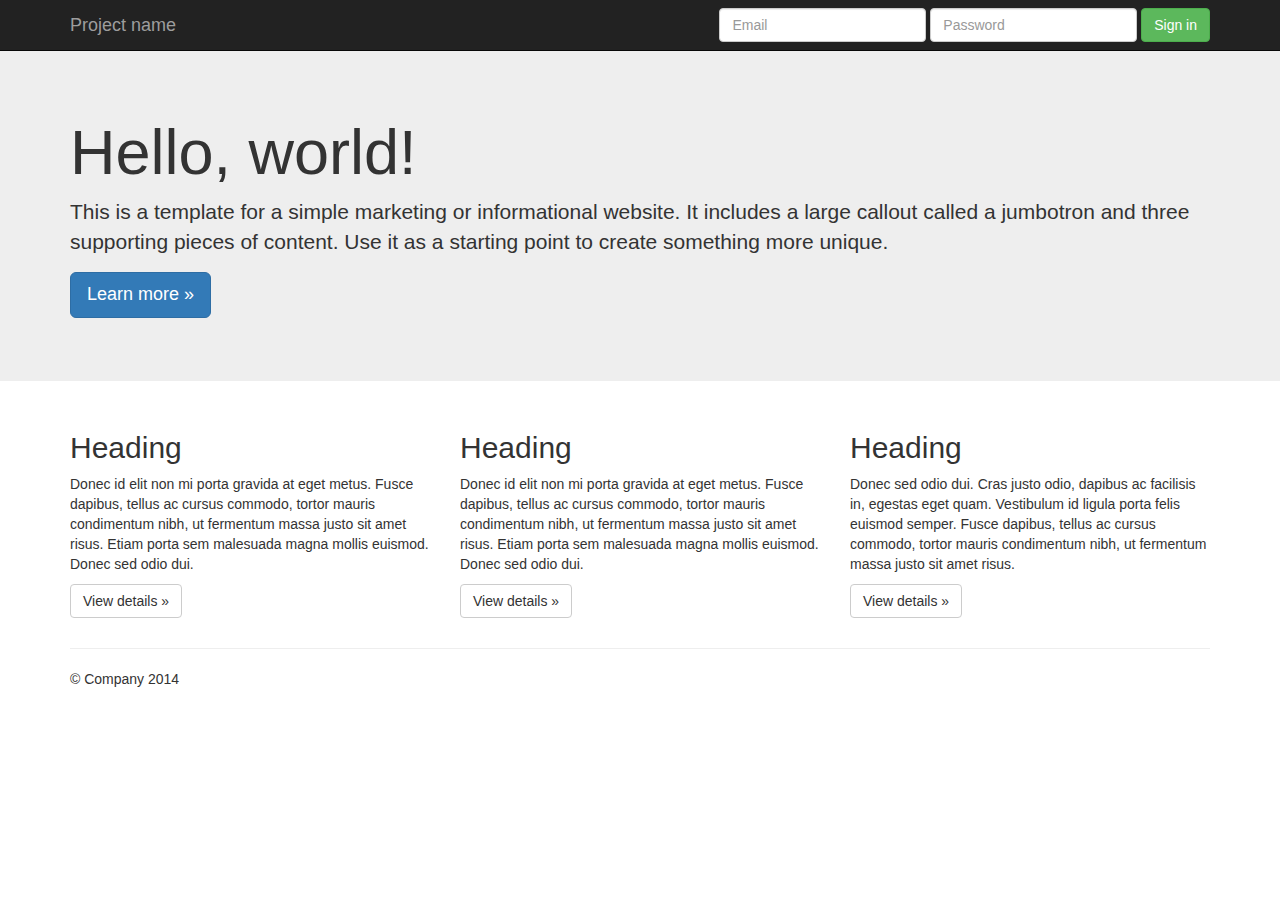
<file: css/bootstrap-3.3.1/docs/examples/jumbotron/index.html>
<!DOCTYPE html>
<html lang="en">
  <head>
    <meta charset="utf-8">
    <meta http-equiv="X-UA-Compatible" content="IE=edge">
    <meta name="viewport" content="width=device-width, initial-scale=1">
    <meta name="description" content="">
    <meta name="author" content="">
    <link rel="icon" href="../../favicon.ico">

    <title>Jumbotron Template for Bootstrap</title>

    <!-- Bootstrap core CSS -->
    <link href="../../dist/css/bootstrap.min.css" rel="stylesheet">

    <!-- Custom styles for this template -->
    <link href="jumbotron.css" rel="stylesheet">

    <!-- Just for debugging purposes. Don't actually copy these 2 lines! -->
    <!--[if lt IE 9]><script src="../../assets/js/ie8-responsive-file-warning.js"></script><![endif]-->
    <script src="../../assets/js/ie-emulation-modes-warning.js"></script>

    <!-- HTML5 shim and Respond.js for IE8 support of HTML5 elements and media queries -->
    <!--[if lt IE 9]>
      <script src="https://oss.maxcdn.com/html5shiv/3.7.2/html5shiv.min.js"></script>
      <script src="https://oss.maxcdn.com/respond/1.4.2/respond.min.js"></script>
    <![endif]-->
  </head>

  <body>

    <nav class="navbar navbar-inverse navbar-fixed-top" role="navigation">
      <div class="container">
        <div class="navbar-header">
          <button type="button" class="navbar-toggle collapsed" data-toggle="collapse" data-target="#navbar" aria-expanded="false" aria-controls="navbar">
            <span class="sr-only">Toggle navigation</span>
            <span class="icon-bar"></span>
            <span class="icon-bar"></span>
            <span class="icon-bar"></span>
          </button>
          <a class="navbar-brand" href="#">Project name</a>
        </div>
        <div id="navbar" class="navbar-collapse collapse">
          <form class="navbar-form navbar-right" role="form">
            <div class="form-group">
              <input type="text" placeholder="Email" class="form-control">
            </div>
            <div class="form-group">
              <input type="password" placeholder="Password" class="form-control">
            </div>
            <button type="submit" class="btn btn-success">Sign in</button>
          </form>
        </div><!--/.navbar-collapse -->
      </div>
    </nav>

    <!-- Main jumbotron for a primary marketing message or call to action -->
    <div class="jumbotron">
      <div class="container">
        <h1>Hello, world!</h1>
        <p>This is a template for a simple marketing or informational website. It includes a large callout called a jumbotron and three supporting pieces of content. Use it as a starting point to create something more unique.</p>
        <p><a class="btn btn-primary btn-lg" href="#" role="button">Learn more &raquo;</a></p>
      </div>
    </div>

    <div class="container">
      <!-- Example row of columns -->
      <div class="row">
        <div class="col-md-4">
          <h2>Heading</h2>
          <p>Donec id elit non mi porta gravida at eget metus. Fusce dapibus, tellus ac cursus commodo, tortor mauris condimentum nibh, ut fermentum massa justo sit amet risus. Etiam porta sem malesuada magna mollis euismod. Donec sed odio dui. </p>
          <p><a class="btn btn-default" href="#" role="button">View details &raquo;</a></p>
        </div>
        <div class="col-md-4">
          <h2>Heading</h2>
          <p>Donec id elit non mi porta gravida at eget metus. Fusce dapibus, tellus ac cursus commodo, tortor mauris condimentum nibh, ut fermentum massa justo sit amet risus. Etiam porta sem malesuada magna mollis euismod. Donec sed odio dui. </p>
          <p><a class="btn btn-default" href="#" role="button">View details &raquo;</a></p>
       </div>
        <div class="col-md-4">
          <h2>Heading</h2>
          <p>Donec sed odio dui. Cras justo odio, dapibus ac facilisis in, egestas eget quam. Vestibulum id ligula porta felis euismod semper. Fusce dapibus, tellus ac cursus commodo, tortor mauris condimentum nibh, ut fermentum massa justo sit amet risus.</p>
          <p><a class="btn btn-default" href="#" role="button">View details &raquo;</a></p>
        </div>
      </div>

      <hr>

      <footer>
        <p>&copy; Company 2014</p>
      </footer>
    </div> <!-- /container -->


    <!-- Bootstrap core JavaScript
    ================================================== -->
    <!-- Placed at the end of the document so the pages load faster -->
    <script src="https://ajax.googleapis.com/ajax/libs/jquery/1.11.1/jquery.min.js"></script>
    <script src="../../dist/js/bootstrap.min.js"></script>
    <!-- IE10 viewport hack for Surface/desktop Windows 8 bug -->
    <script src="../../assets/js/ie10-viewport-bug-workaround.js"></script>
  </body>
</html>
</file>
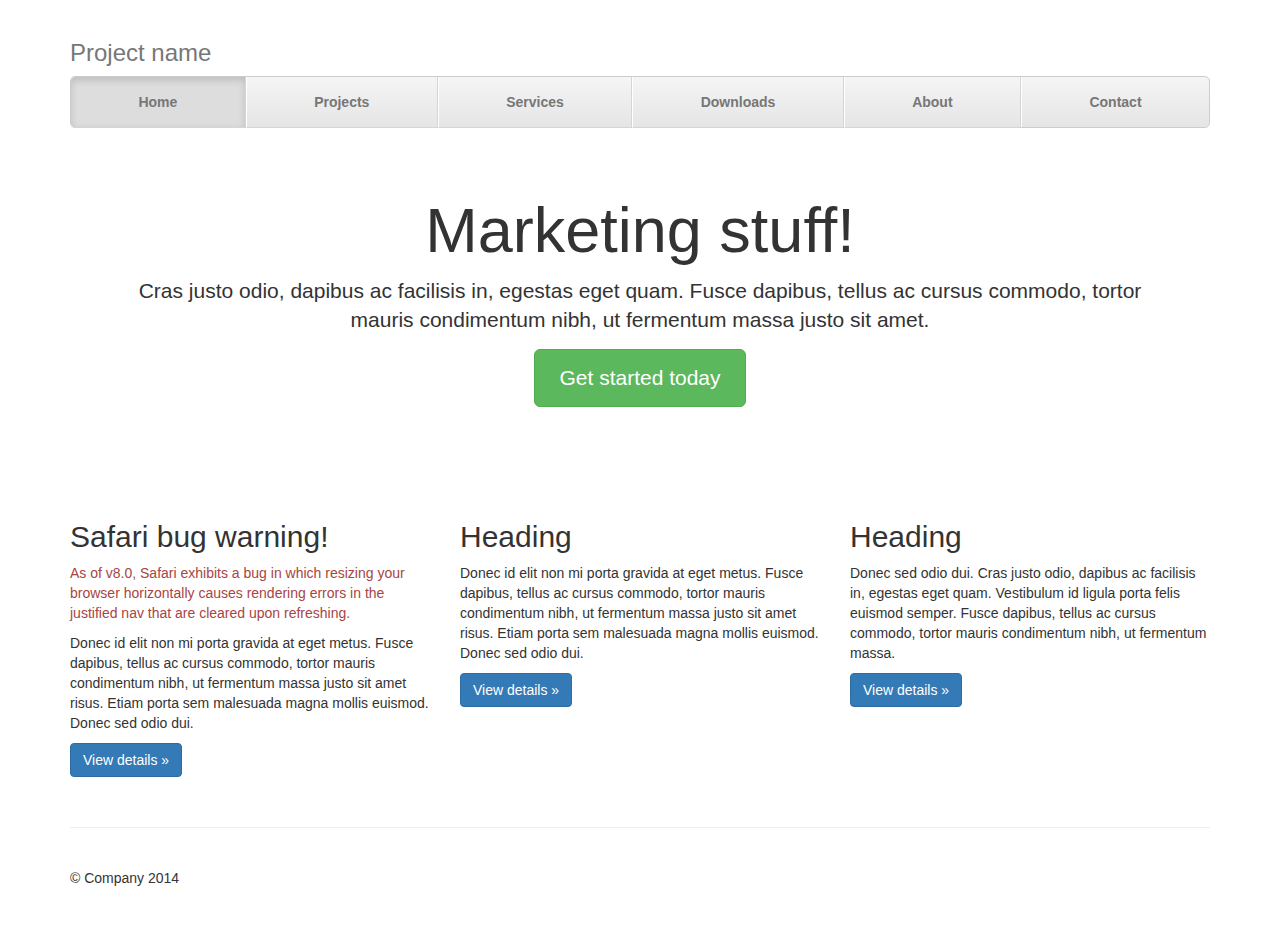
<file: css/bootstrap-3.3.1/docs/examples/justified-nav/index.html>
<!DOCTYPE html>
<html lang="en">
  <head>
    <meta charset="utf-8">
    <meta http-equiv="X-UA-Compatible" content="IE=edge">
    <meta name="viewport" content="width=device-width, initial-scale=1">
    <meta name="description" content="">
    <meta name="author" content="">
    <link rel="icon" href="../../favicon.ico">

    <title>Justified Nav Template for Bootstrap</title>

    <!-- Bootstrap core CSS -->
    <link href="../../dist/css/bootstrap.min.css" rel="stylesheet">

    <!-- Custom styles for this template -->
    <link href="justified-nav.css" rel="stylesheet">

    <!-- Just for debugging purposes. Don't actually copy these 2 lines! -->
    <!--[if lt IE 9]><script src="../../assets/js/ie8-responsive-file-warning.js"></script><![endif]-->
    <script src="../../assets/js/ie-emulation-modes-warning.js"></script>

    <!-- HTML5 shim and Respond.js for IE8 support of HTML5 elements and media queries -->
    <!--[if lt IE 9]>
      <script src="https://oss.maxcdn.com/html5shiv/3.7.2/html5shiv.min.js"></script>
      <script src="https://oss.maxcdn.com/respond/1.4.2/respond.min.js"></script>
    <![endif]-->
  </head>

  <body>

    <div class="container">

      <div class="masthead">
        <h3 class="text-muted">Project name</h3>
        <div role="navigation">
          <ul class="nav nav-justified">
            <li class="active"><a href="#">Home</a></li>
            <li><a href="#">Projects</a></li>
            <li><a href="#">Services</a></li>
            <li><a href="#">Downloads</a></li>
            <li><a href="#">About</a></li>
            <li><a href="#">Contact</a></li>
          </ul>
        </div>
      </div>

      <!-- Jumbotron -->
      <div class="jumbotron">
        <h1>Marketing stuff!</h1>
        <p class="lead">Cras justo odio, dapibus ac facilisis in, egestas eget quam. Fusce dapibus, tellus ac cursus commodo, tortor mauris condimentum nibh, ut fermentum massa justo sit amet.</p>
        <p><a class="btn btn-lg btn-success" href="#" role="button">Get started today</a></p>
      </div>

      <!-- Example row of columns -->
      <div class="row">
        <div class="col-lg-4">
          <h2>Safari bug warning!</h2>
          <p class="text-danger">As of v8.0, Safari exhibits a bug in which resizing your browser horizontally causes rendering errors in the justified nav that are cleared upon refreshing.</p>
          <p>Donec id elit non mi porta gravida at eget metus. Fusce dapibus, tellus ac cursus commodo, tortor mauris condimentum nibh, ut fermentum massa justo sit amet risus. Etiam porta sem malesuada magna mollis euismod. Donec sed odio dui. </p>
          <p><a class="btn btn-primary" href="#" role="button">View details &raquo;</a></p>
        </div>
        <div class="col-lg-4">
          <h2>Heading</h2>
          <p>Donec id elit non mi porta gravida at eget metus. Fusce dapibus, tellus ac cursus commodo, tortor mauris condimentum nibh, ut fermentum massa justo sit amet risus. Etiam porta sem malesuada magna mollis euismod. Donec sed odio dui. </p>
          <p><a class="btn btn-primary" href="#" role="button">View details &raquo;</a></p>
       </div>
        <div class="col-lg-4">
          <h2>Heading</h2>
          <p>Donec sed odio dui. Cras justo odio, dapibus ac facilisis in, egestas eget quam. Vestibulum id ligula porta felis euismod semper. Fusce dapibus, tellus ac cursus commodo, tortor mauris condimentum nibh, ut fermentum massa.</p>
          <p><a class="btn btn-primary" href="#" role="button">View details &raquo;</a></p>
        </div>
      </div>

      <!-- Site footer -->
      <footer class="footer">
        <p>&copy; Company 2014</p>
      </footer>

    </div> <!-- /container -->


    <!-- IE10 viewport hack for Surface/desktop Windows 8 bug -->
    <script src="../../assets/js/ie10-viewport-bug-workaround.js"></script>
  </body>
</html>
</file>
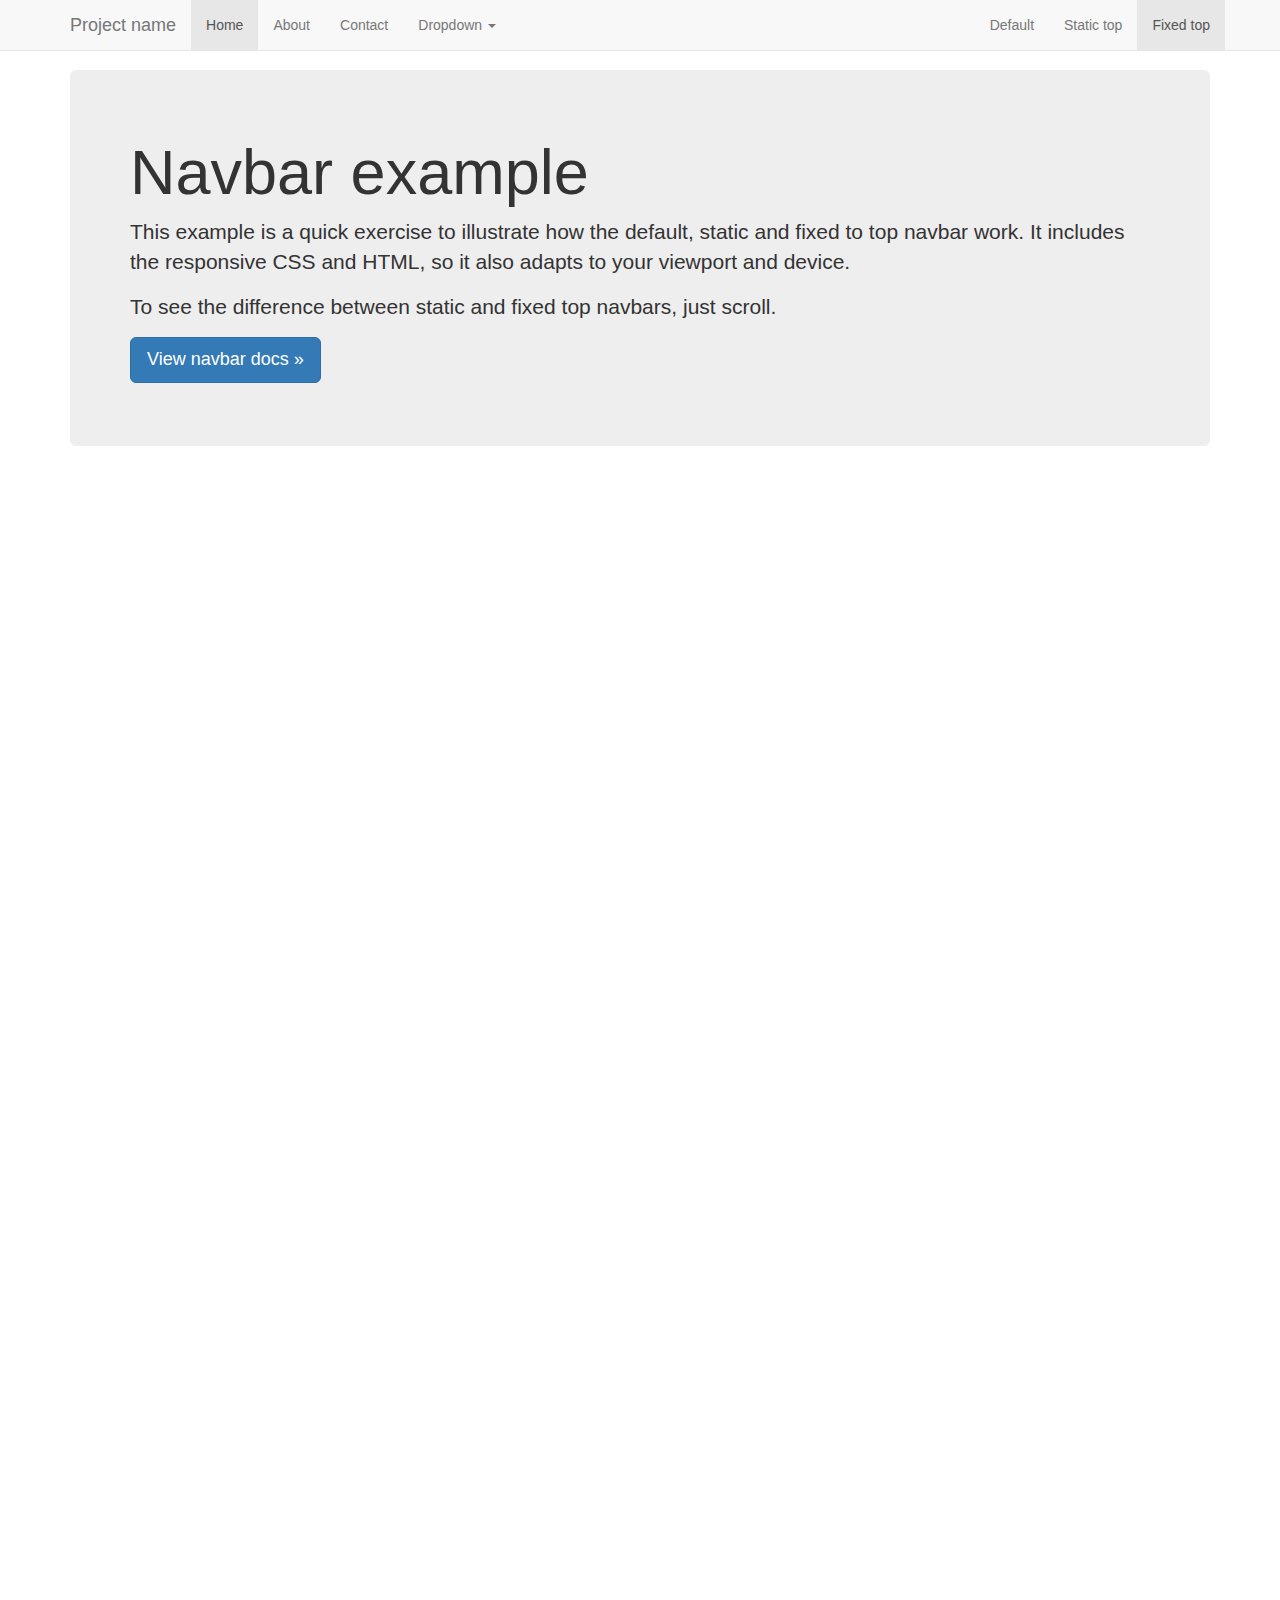
<file: css/bootstrap-3.3.1/docs/examples/navbar-fixed-top/index.html>
<!DOCTYPE html>
<html lang="en">
  <head>
    <meta charset="utf-8">
    <meta http-equiv="X-UA-Compatible" content="IE=edge">
    <meta name="viewport" content="width=device-width, initial-scale=1">
    <meta name="description" content="">
    <meta name="author" content="">
    <link rel="icon" href="../../favicon.ico">

    <title>Fixed Top Navbar Example for Bootstrap</title>

    <!-- Bootstrap core CSS -->
    <link href="../../dist/css/bootstrap.min.css" rel="stylesheet">

    <!-- Custom styles for this template -->
    <link href="navbar-fixed-top.css" rel="stylesheet">

    <!-- Just for debugging purposes. Don't actually copy these 2 lines! -->
    <!--[if lt IE 9]><script src="../../assets/js/ie8-responsive-file-warning.js"></script><![endif]-->
    <script src="../../assets/js/ie-emulation-modes-warning.js"></script>

    <!-- HTML5 shim and Respond.js for IE8 support of HTML5 elements and media queries -->
    <!--[if lt IE 9]>
      <script src="https://oss.maxcdn.com/html5shiv/3.7.2/html5shiv.min.js"></script>
      <script src="https://oss.maxcdn.com/respond/1.4.2/respond.min.js"></script>
    <![endif]-->
  </head>

  <body>

    <!-- Fixed navbar -->
    <nav class="navbar navbar-default navbar-fixed-top" role="navigation">
      <div class="container">
        <div class="navbar-header">
          <button type="button" class="navbar-toggle collapsed" data-toggle="collapse" data-target="#navbar" aria-expanded="false" aria-controls="navbar">
            <span class="sr-only">Toggle navigation</span>
            <span class="icon-bar"></span>
            <span class="icon-bar"></span>
            <span class="icon-bar"></span>
          </button>
          <a class="navbar-brand" href="#">Project name</a>
        </div>
        <div id="navbar" class="navbar-collapse collapse">
          <ul class="nav navbar-nav">
            <li class="active"><a href="#">Home</a></li>
            <li><a href="#about">About</a></li>
            <li><a href="#contact">Contact</a></li>
            <li class="dropdown">
              <a href="#" class="dropdown-toggle" data-toggle="dropdown" role="button" aria-expanded="false">Dropdown <span class="caret"></span></a>
              <ul class="dropdown-menu" role="menu">
                <li><a href="#">Action</a></li>
                <li><a href="#">Another action</a></li>
                <li><a href="#">Something else here</a></li>
                <li class="divider"></li>
                <li class="dropdown-header">Nav header</li>
                <li><a href="#">Separated link</a></li>
                <li><a href="#">One more separated link</a></li>
              </ul>
            </li>
          </ul>
          <ul class="nav navbar-nav navbar-right">
            <li><a href="../navbar/">Default</a></li>
            <li><a href="../navbar-static-top/">Static top</a></li>
            <li class="active"><a href="./">Fixed top <span class="sr-only">(current)</span></a></li>
          </ul>
        </div><!--/.nav-collapse -->
      </div>
    </nav>

    <div class="container">

      <!-- Main component for a primary marketing message or call to action -->
      <div class="jumbotron">
        <h1>Navbar example</h1>
        <p>This example is a quick exercise to illustrate how the default, static and fixed to top navbar work. It includes the responsive CSS and HTML, so it also adapts to your viewport and device.</p>
        <p>To see the difference between static and fixed top navbars, just scroll.</p>
        <p>
          <a class="btn btn-lg btn-primary" href="../../components/#navbar" role="button">View navbar docs &raquo;</a>
        </p>
      </div>

    </div> <!-- /container -->


    <!-- Bootstrap core JavaScript
    ================================================== -->
    <!-- Placed at the end of the document so the pages load faster -->
    <script src="https://ajax.googleapis.com/ajax/libs/jquery/1.11.1/jquery.min.js"></script>
    <script src="../../dist/js/bootstrap.min.js"></script>
    <!-- IE10 viewport hack for Surface/desktop Windows 8 bug -->
    <script src="../../assets/js/ie10-viewport-bug-workaround.js"></script>
  </body>
</html>
</file>
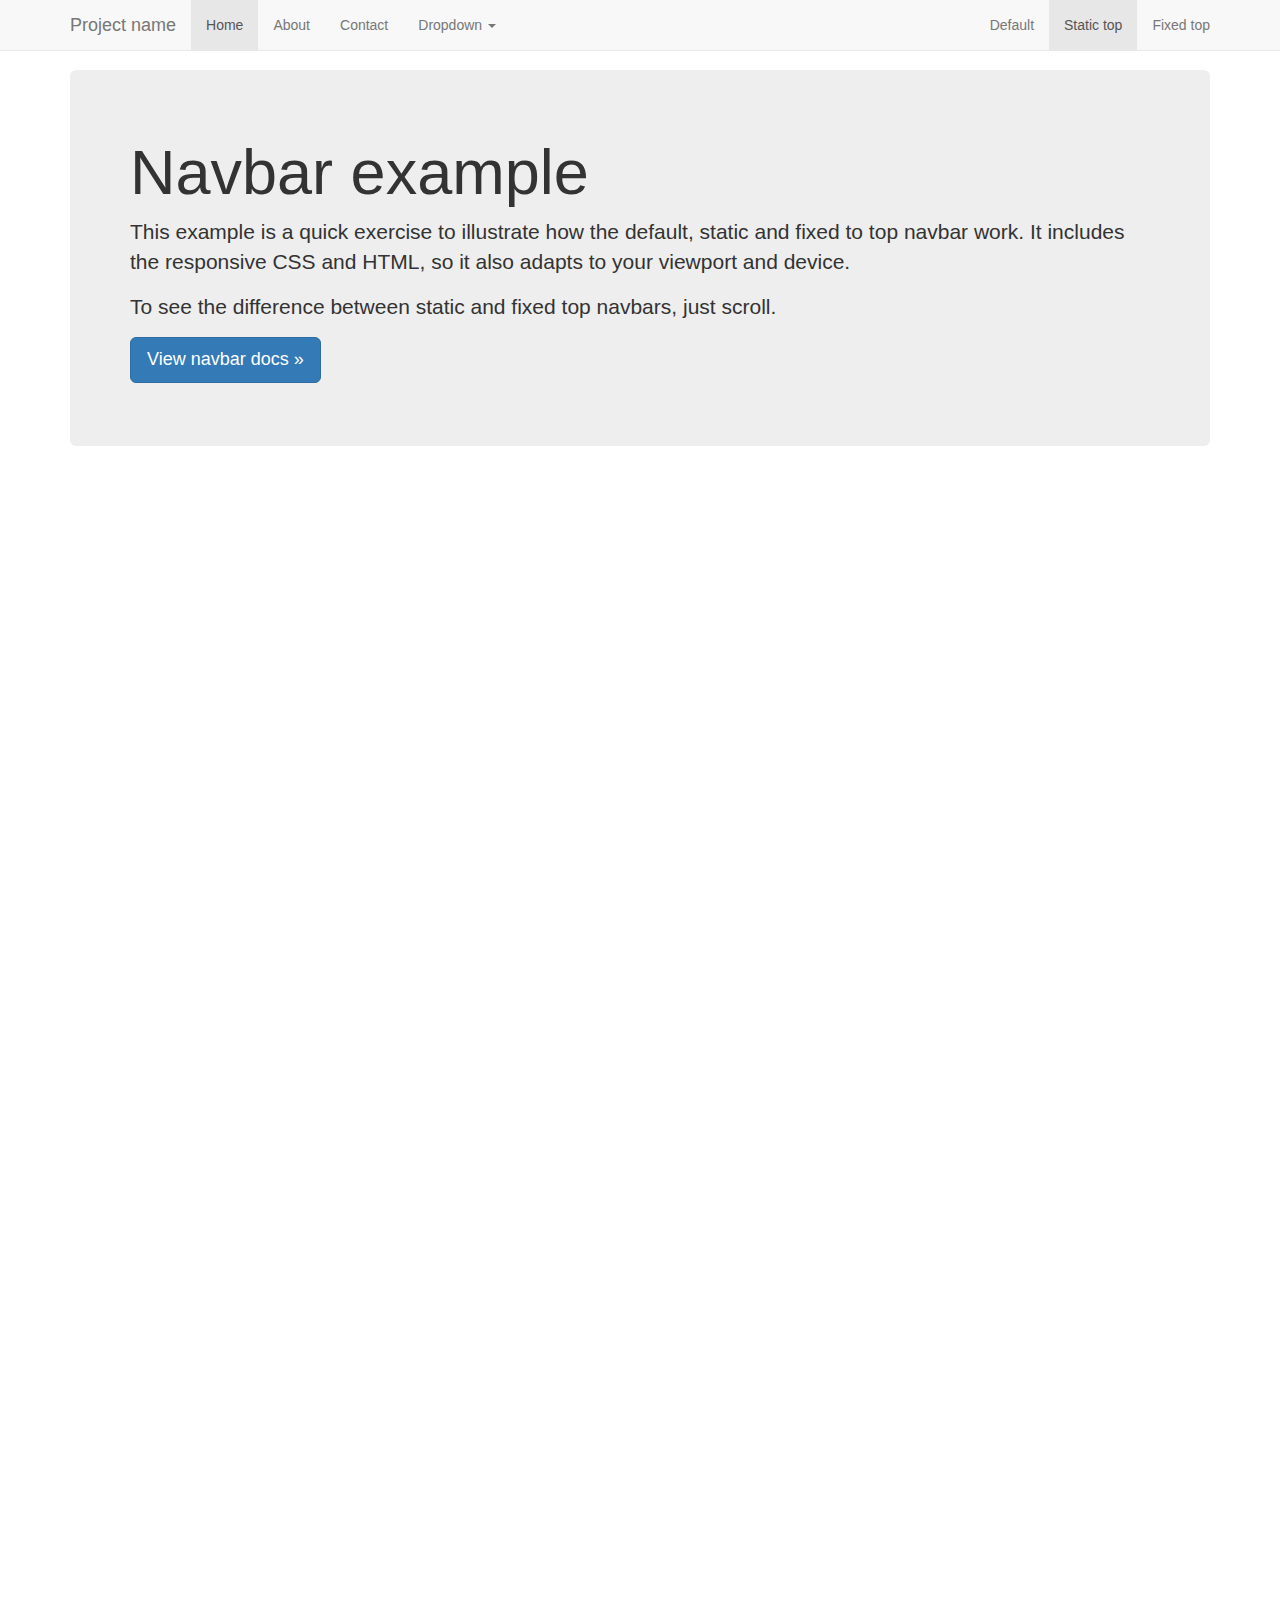
<file: css/bootstrap-3.3.1/docs/examples/navbar-static-top/index.html>
<!DOCTYPE html>
<html lang="en">
  <head>
    <meta charset="utf-8">
    <meta http-equiv="X-UA-Compatible" content="IE=edge">
    <meta name="viewport" content="width=device-width, initial-scale=1">
    <meta name="description" content="">
    <meta name="author" content="">
    <link rel="icon" href="../../favicon.ico">

    <title>Static Top Navbar Example for Bootstrap</title>

    <!-- Bootstrap core CSS -->
    <link href="../../dist/css/bootstrap.min.css" rel="stylesheet">

    <!-- Custom styles for this template -->
    <link href="navbar-static-top.css" rel="stylesheet">

    <!-- Just for debugging purposes. Don't actually copy these 2 lines! -->
    <!--[if lt IE 9]><script src="../../assets/js/ie8-responsive-file-warning.js"></script><![endif]-->
    <script src="../../assets/js/ie-emulation-modes-warning.js"></script>

    <!-- HTML5 shim and Respond.js for IE8 support of HTML5 elements and media queries -->
    <!--[if lt IE 9]>
      <script src="https://oss.maxcdn.com/html5shiv/3.7.2/html5shiv.min.js"></script>
      <script src="https://oss.maxcdn.com/respond/1.4.2/respond.min.js"></script>
    <![endif]-->
  </head>

  <body>

    <!-- Static navbar -->
    <nav class="navbar navbar-default navbar-static-top" role="navigation">
      <div class="container">
        <div class="navbar-header">
          <button type="button" class="navbar-toggle collapsed" data-toggle="collapse" data-target="#navbar" aria-expanded="false" aria-controls="navbar">
            <span class="sr-only">Toggle navigation</span>
            <span class="icon-bar"></span>
            <span class="icon-bar"></span>
            <span class="icon-bar"></span>
          </button>
          <a class="navbar-brand" href="#">Project name</a>
        </div>
        <div id="navbar" class="navbar-collapse collapse">
          <ul class="nav navbar-nav">
            <li class="active"><a href="#">Home</a></li>
            <li><a href="#about">About</a></li>
            <li><a href="#contact">Contact</a></li>
            <li class="dropdown">
              <a href="#" class="dropdown-toggle" data-toggle="dropdown" role="button" aria-expanded="false">Dropdown <span class="caret"></span></a>
              <ul class="dropdown-menu" role="menu">
                <li><a href="#">Action</a></li>
                <li><a href="#">Another action</a></li>
                <li><a href="#">Something else here</a></li>
                <li class="divider"></li>
                <li class="dropdown-header">Nav header</li>
                <li><a href="#">Separated link</a></li>
                <li><a href="#">One more separated link</a></li>
              </ul>
            </li>
          </ul>
          <ul class="nav navbar-nav navbar-right">
            <li><a href="../navbar/">Default</a></li>
            <li class="active"><a href="./">Static top <span class="sr-only">(current)</span></a></li>
            <li><a href="../navbar-fixed-top/">Fixed top</a></li>
          </ul>
        </div><!--/.nav-collapse -->
      </div>
    </nav>


    <div class="container">

      <!-- Main component for a primary marketing message or call to action -->
      <div class="jumbotron">
        <h1>Navbar example</h1>
        <p>This example is a quick exercise to illustrate how the default, static and fixed to top navbar work. It includes the responsive CSS and HTML, so it also adapts to your viewport and device.</p>
        <p>To see the difference between static and fixed top navbars, just scroll.</p>
        <p>
          <a class="btn btn-lg btn-primary" href="../../components/#navbar" role="button">View navbar docs &raquo;</a>
        </p>
      </div>

    </div> <!-- /container -->


    <!-- Bootstrap core JavaScript
    ================================================== -->
    <!-- Placed at the end of the document so the pages load faster -->
    <script src="https://ajax.googleapis.com/ajax/libs/jquery/1.11.1/jquery.min.js"></script>
    <script src="../../dist/js/bootstrap.min.js"></script>
    <!-- IE10 viewport hack for Surface/desktop Windows 8 bug -->
    <script src="../../assets/js/ie10-viewport-bug-workaround.js"></script>
  </body>
</html>
</file>
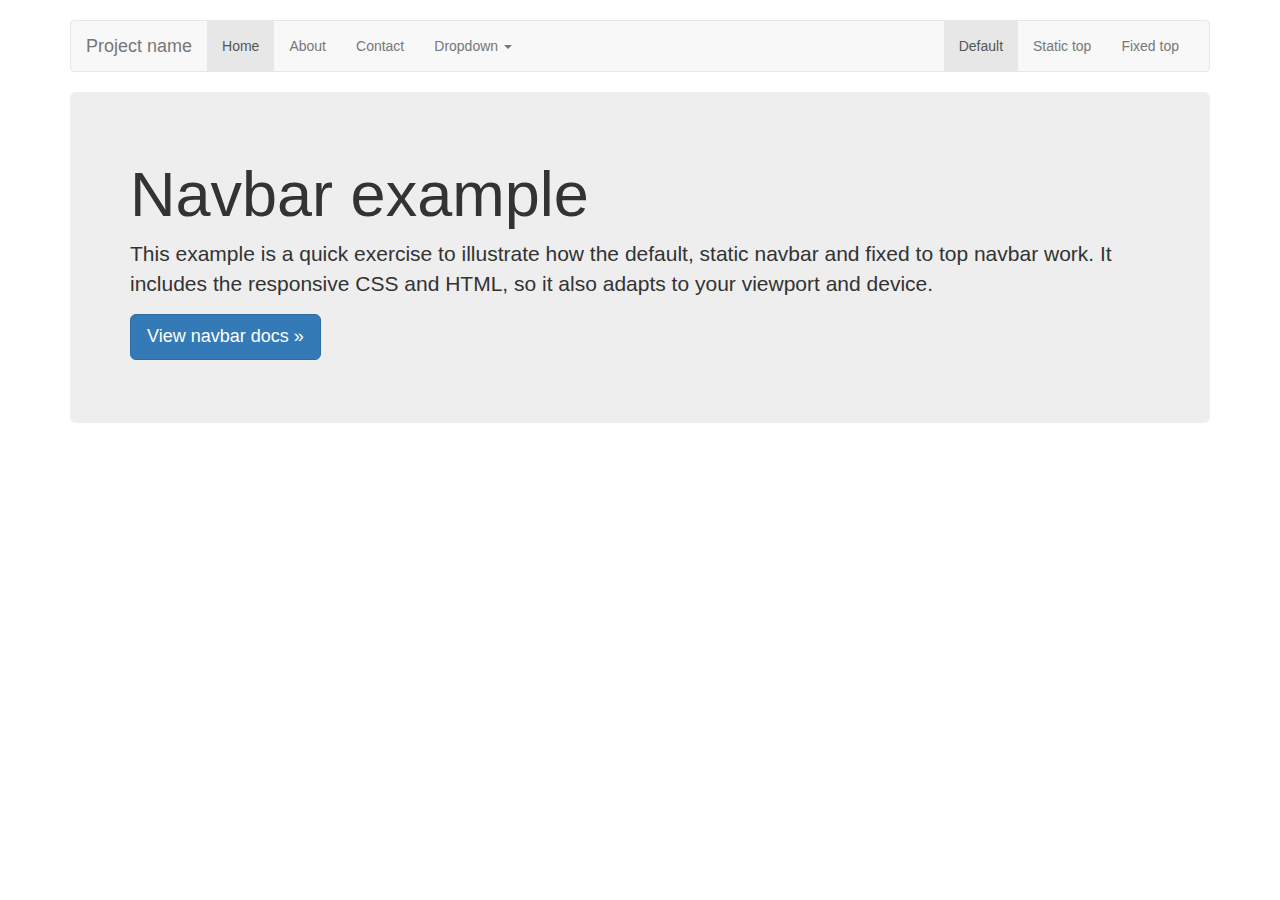
<file: css/bootstrap-3.3.1/docs/examples/navbar/index.html>
<!DOCTYPE html>
<html lang="en">
  <head>
    <meta charset="utf-8">
    <meta http-equiv="X-UA-Compatible" content="IE=edge">
    <meta name="viewport" content="width=device-width, initial-scale=1">
    <meta name="description" content="">
    <meta name="author" content="">
    <link rel="icon" href="../../favicon.ico">

    <title>Navbar Template for Bootstrap</title>

    <!-- Bootstrap core CSS -->
    <link href="../../dist/css/bootstrap.min.css" rel="stylesheet">

    <!-- Custom styles for this template -->
    <link href="navbar.css" rel="stylesheet">

    <!-- Just for debugging purposes. Don't actually copy these 2 lines! -->
    <!--[if lt IE 9]><script src="../../assets/js/ie8-responsive-file-warning.js"></script><![endif]-->
    <script src="../../assets/js/ie-emulation-modes-warning.js"></script>

    <!-- HTML5 shim and Respond.js for IE8 support of HTML5 elements and media queries -->
    <!--[if lt IE 9]>
      <script src="https://oss.maxcdn.com/html5shiv/3.7.2/html5shiv.min.js"></script>
      <script src="https://oss.maxcdn.com/respond/1.4.2/respond.min.js"></script>
    <![endif]-->
  </head>

  <body>

    <div class="container">

      <!-- Static navbar -->
      <nav class="navbar navbar-default" role="navigation">
        <div class="container-fluid">
          <div class="navbar-header">
            <button type="button" class="navbar-toggle collapsed" data-toggle="collapse" data-target="#navbar" aria-expanded="false" aria-controls="navbar">
              <span class="sr-only">Toggle navigation</span>
              <span class="icon-bar"></span>
              <span class="icon-bar"></span>
              <span class="icon-bar"></span>
            </button>
            <a class="navbar-brand" href="#">Project name</a>
          </div>
          <div id="navbar" class="navbar-collapse collapse">
            <ul class="nav navbar-nav">
              <li class="active"><a href="#">Home</a></li>
              <li><a href="#">About</a></li>
              <li><a href="#">Contact</a></li>
              <li class="dropdown">
                <a href="#" class="dropdown-toggle" data-toggle="dropdown" role="button" aria-expanded="false">Dropdown <span class="caret"></span></a>
                <ul class="dropdown-menu" role="menu">
                  <li><a href="#">Action</a></li>
                  <li><a href="#">Another action</a></li>
                  <li><a href="#">Something else here</a></li>
                  <li class="divider"></li>
                  <li class="dropdown-header">Nav header</li>
                  <li><a href="#">Separated link</a></li>
                  <li><a href="#">One more separated link</a></li>
                </ul>
              </li>
            </ul>
            <ul class="nav navbar-nav navbar-right">
              <li class="active"><a href="./">Default <span class="sr-only">(current)</span></a></li>
              <li><a href="../navbar-static-top/">Static top</a></li>
              <li><a href="../navbar-fixed-top/">Fixed top</a></li>
            </ul>
          </div><!--/.nav-collapse -->
        </div><!--/.container-fluid -->
      </nav>

      <!-- Main component for a primary marketing message or call to action -->
      <div class="jumbotron">
        <h1>Navbar example</h1>
        <p>This example is a quick exercise to illustrate how the default, static navbar and fixed to top navbar work. It includes the responsive CSS and HTML, so it also adapts to your viewport and device.</p>
        <p>
          <a class="btn btn-lg btn-primary" href="../../components/#navbar" role="button">View navbar docs &raquo;</a>
        </p>
      </div>

    </div> <!-- /container -->


    <!-- Bootstrap core JavaScript
    ================================================== -->
    <!-- Placed at the end of the document so the pages load faster -->
    <script src="https://ajax.googleapis.com/ajax/libs/jquery/1.11.1/jquery.min.js"></script>
    <script src="../../dist/js/bootstrap.min.js"></script>
    <!-- IE10 viewport hack for Surface/desktop Windows 8 bug -->
    <script src="../../assets/js/ie10-viewport-bug-workaround.js"></script>
  </body>
</html>
</file>
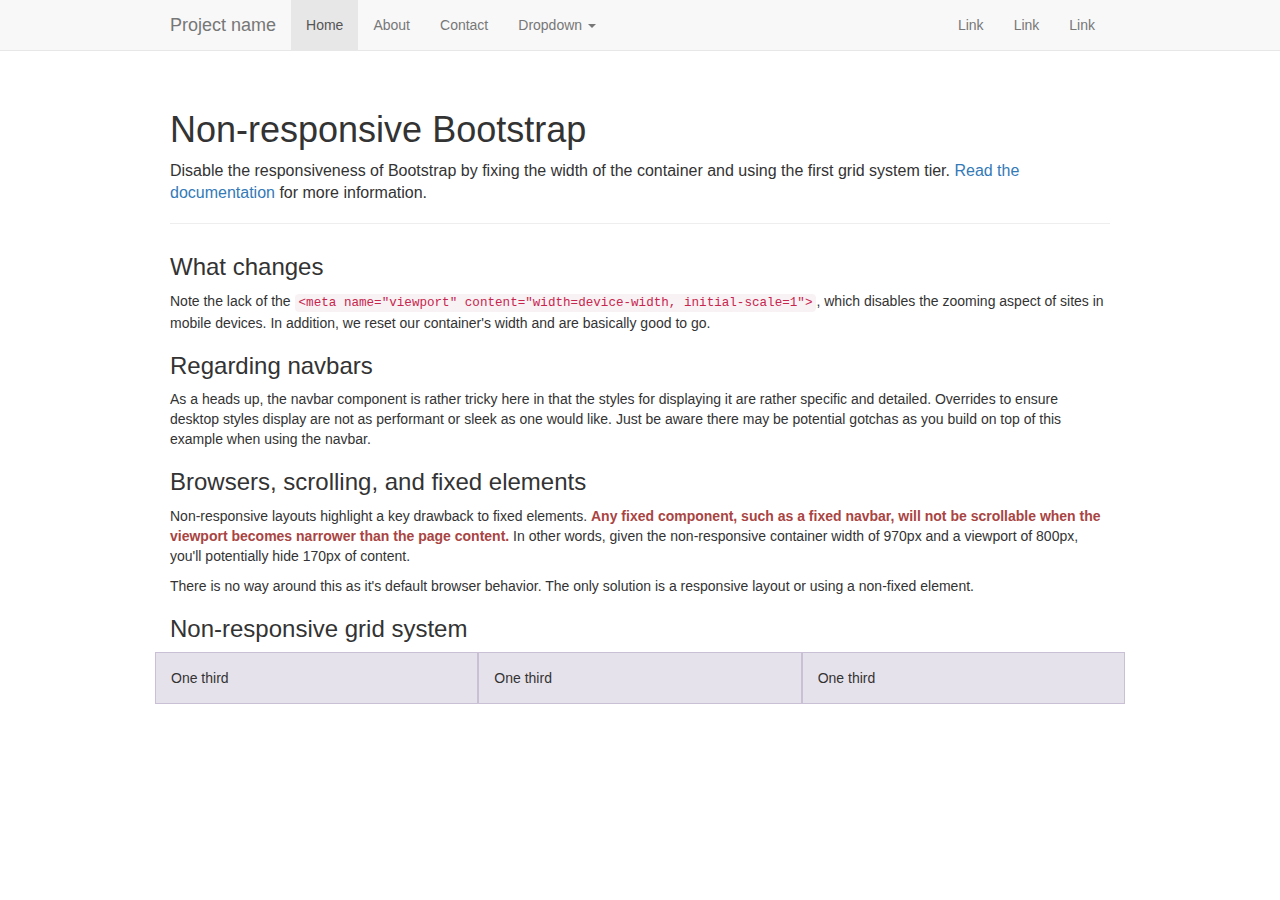
<file: css/bootstrap-3.3.1/docs/examples/non-responsive/index.html>
<!DOCTYPE html>
<html lang="en">
  <head>
    <meta charset="utf-8">
    <meta http-equiv="X-UA-Compatible" content="IE=edge">
    <meta name="description" content="">
    <meta name="author" content="">

    <!-- Note there is no responsive meta tag here -->

    <link rel="icon" href="../../favicon.ico">

    <title>Non-responsive Template for Bootstrap</title>

    <!-- Bootstrap core CSS -->
    <link href="../../dist/css/bootstrap.min.css" rel="stylesheet">

    <!-- Custom styles for this template -->
    <link href="non-responsive.css" rel="stylesheet">

    <!-- Just for debugging purposes. Don't actually copy these 2 lines! -->
    <!--[if lt IE 9]><script src="../../assets/js/ie8-responsive-file-warning.js"></script><![endif]-->
    <script src="../../assets/js/ie-emulation-modes-warning.js"></script>

    <!-- HTML5 shim and Respond.js for IE8 support of HTML5 elements and media queries -->
    <!--[if lt IE 9]>
      <script src="https://oss.maxcdn.com/html5shiv/3.7.2/html5shiv.min.js"></script>
      <script src="https://oss.maxcdn.com/respond/1.4.2/respond.min.js"></script>
    <![endif]-->
  </head>

  <body>

    <!-- Fixed navbar -->
    <nav class="navbar navbar-default navbar-fixed-top" role="navigation">
      <div class="container">
        <div class="navbar-header">
          <button type="button" class="navbar-toggle collapsed" data-toggle="collapse" data-target="#navbar" aria-expanded="false" aria-controls="navbar">
            <span class="sr-only">Toggle navigation</span>
            <span class="icon-bar"></span>
            <span class="icon-bar"></span>
            <span class="icon-bar"></span>
          </button>
          <a class="navbar-brand" href="#">Project name</a>
        </div>
        <div id="navbar" class="navbar-collapse collapse">
          <ul class="nav navbar-nav">
            <li class="active"><a href="#">Home</a></li>
            <li><a href="#about">About</a></li>
            <li><a href="#contact">Contact</a></li>
            <li class="dropdown">
              <a href="#" class="dropdown-toggle" data-toggle="dropdown" role="button" aria-expanded="false">Dropdown <span class="caret"></span></a>
              <ul class="dropdown-menu" role="menu">
                <li><a href="#">Action</a></li>
                <li><a href="#">Another action</a></li>
                <li><a href="#">Something else here</a></li>
                <li class="divider"></li>
                <li class="dropdown-header">Nav header</li>
                <li><a href="#">Separated link</a></li>
                <li><a href="#">One more separated link</a></li>
              </ul>
            </li>
          </ul>
          <ul class="nav navbar-nav navbar-right">
            <li><a href="#">Link</a></li>
            <li><a href="#">Link</a></li>
            <li><a href="#">Link</a></li>
          </ul>
        </div><!--/.nav-collapse -->
      </div>
    </nav>

    <div class="container">

      <div class="page-header">
        <h1>Non-responsive Bootstrap</h1>
        <p class="lead">Disable the responsiveness of Bootstrap by fixing the width of the container and using the first grid system tier. <a href="http://getbootstrap.com/getting-started/#disable-responsive">Read the documentation</a> for more information.</p>
      </div>

      <h3>What changes</h3>
      <p>Note the lack of the <code>&lt;meta name="viewport" content="width=device-width, initial-scale=1"&gt;</code>, which disables the zooming aspect of sites in mobile devices. In addition, we reset our container's width and are basically good to go.</p>

      <h3>Regarding navbars</h3>
      <p>As a heads up, the navbar component is rather tricky here in that the styles for displaying it are rather specific and detailed. Overrides to ensure desktop styles display are not as performant or sleek as one would like. Just be aware there may be potential gotchas as you build on top of this example when using the navbar.</p>

      <h3>Browsers, scrolling, and fixed elements</h3>
      <p>Non-responsive layouts highlight a key drawback to fixed elements. <strong class="text-danger">Any fixed component, such as a fixed navbar, will not be scrollable when the viewport becomes narrower than the page content.</strong> In other words, given the non-responsive container width of 970px and a viewport of 800px, you'll potentially hide 170px of content.</p>
      <p>There is no way around this as it's default browser behavior. The only solution is a responsive layout or using a non-fixed element.</p>

      <h3>Non-responsive grid system</h3>
      <div class="row">
        <div class="col-xs-4">One third</div>
        <div class="col-xs-4">One third</div>
        <div class="col-xs-4">One third</div>
      </div>

    </div> <!-- /container -->


    <!-- Bootstrap core JavaScript
    ================================================== -->
    <!-- Placed at the end of the document so the pages load faster -->
    <script src="https://ajax.googleapis.com/ajax/libs/jquery/1.11.1/jquery.min.js"></script>
    <script src="../../dist/js/bootstrap.min.js"></script>
    <!-- IE10 viewport hack for Surface/desktop Windows 8 bug -->
    <script src="../../assets/js/ie10-viewport-bug-workaround.js"></script>
  </body>
</html>
</file>
<file: css/general.css>
#wrapper
{
padding: 10px;
width: 1000px;
margin: 0 auto;
background-color:lightgrey;
}
form
{
	width: 300px;
	padding:10px;
	padding-left:30px;
	margin-left:130px;
	border: 1px solid black;
	box-shadow: 4px 4px 2px #888888;
}
#wrapperSkinny
{
padding: 10px;
width: 550px;
margin: 0 auto;
background-color:lightgrey;
}
h1, h2
{
	text-align: center;
	text-shadow: 2px 2px 1px #888888;
}
body
{
	background-color:white;
}
th.links
{
background-color:lightgrey;
}
img:hover
{
	border: 15px solid gray;
}
.right
{
	padding-left: 530px;
}
p
{
	font-size: 20px;
}

table
{
	border: 1px solid black;
	padding: 10px;
	margin: 0 auto;
	box-shadow: 4px 4px 2px #888888;
}
td
{
	height:20px;
	width: 65px;
	border: 1px solid black;
	padding-left: 10px;
	margin: 0 auto;

}
</file>
<file: css/bootstrap-3.3.1/docs/examples/blog/blog.css>
/*
 * Globals
 */

body {
  font-family: Georgia, "Times New Roman", Times, serif;
  color: #555;
}

h1, .h1,
h2, .h2,
h3, .h3,
h4, .h4,
h5, .h5,
h6, .h6 {
  margin-top: 0;
  font-family: "Helvetica Neue", Helvetica, Arial, sans-serif;
  font-weight: normal;
  color: #333;
}


/*
 * Override Bootstrap's default container.
 */

@media (min-width: 1200px) {
  .container {
    width: 970px;
  }
}


/*
 * Masthead for nav
 */

.blog-masthead {
  background-color: #428bca;
  -webkit-box-shadow: inset 0 -2px 5px rgba(0,0,0,.1);
          box-shadow: inset 0 -2px 5px rgba(0,0,0,.1);
}

/* Nav links */
.blog-nav-item {
  position: relative;
  display: inline-block;
  padding: 10px;
  font-weight: 500;
  color: #cdddeb;
}
.blog-nav-item:hover,
.blog-nav-item:focus {
  color: #fff;
  text-decoration: none;
}

/* Active state gets a caret at the bottom */
.blog-nav .active {
  color: #fff;
}
.blog-nav .active:after {
  position: absolute;
  bottom: 0;
  left: 50%;
  width: 0;
  height: 0;
  margin-left: -5px;
  vertical-align: middle;
  content: " ";
  border-right: 5px solid transparent;
  border-bottom: 5px solid;
  border-left: 5px solid transparent;
}


/*
 * Blog name and description
 */

.blog-header {
  padding-top: 20px;
  padding-bottom: 20px;
}
.blog-title {
  margin-top: 30px;
  margin-bottom: 0;
  font-size: 60px;
  font-weight: normal;
}
.blog-description {
  font-size: 20px;
  color: #999;
}


/*
 * Main column and sidebar layout
 */

.blog-main {
  font-size: 18px;
  line-height: 1.5;
}

/* Sidebar modules for boxing content */
.sidebar-module {
  padding: 15px;
  margin: 0 -15px 15px;
}
.sidebar-module-inset {
  padding: 15px;
  background-color: #f5f5f5;
  border-radius: 4px;
}
.sidebar-module-inset p:last-child,
.sidebar-module-inset ul:last-child,
.sidebar-module-inset ol:last-child {
  margin-bottom: 0;
}


/* Pagination */
.pager {
  margin-bottom: 60px;
  text-align: left;
}
.pager > li > a {
  width: 140px;
  padding: 10px 20px;
  text-align: center;
  border-radius: 30px;
}


/*
 * Blog posts
 */

.blog-post {
  margin-bottom: 60px;
}
.blog-post-title {
  margin-bottom: 5px;
  font-size: 40px;
}
.blog-post-meta {
  margin-bottom: 20px;
  color: #999;
}


/*
 * Footer
 */

.blog-footer {
  padding: 40px 0;
  color: #999;
  text-align: center;
  background-color: #f9f9f9;
  border-top: 1px solid #e5e5e5;
}
.blog-footer p:last-child {
  margin-bottom: 0;
}
</file>
<file: css/bootstrap-3.3.1/docs/examples/carousel/carousel.css>
/* GLOBAL STYLES
-------------------------------------------------- */
/* Padding below the footer and lighter body text */

body {
  padding-bottom: 40px;
  color: #5a5a5a;
}


/* CUSTOMIZE THE NAVBAR
-------------------------------------------------- */

/* Special class on .container surrounding .navbar, used for positioning it into place. */
.navbar-wrapper {
  position: absolute;
  top: 0;
  right: 0;
  left: 0;
  z-index: 20;
}

/* Flip around the padding for proper display in narrow viewports */
.navbar-wrapper > .container {
  padding-right: 0;
  padding-left: 0;
}
.navbar-wrapper .navbar {
  padding-right: 15px;
  padding-left: 15px;
}
.navbar-wrapper .navbar .container {
  width: auto;
}


/* CUSTOMIZE THE CAROUSEL
-------------------------------------------------- */

/* Carousel base class */
.carousel {
  height: 500px;
  margin-bottom: 60px;
}
/* Since positioning the image, we need to help out the caption */
.carousel-caption {
  z-index: 10;
}

/* Declare heights because of positioning of img element */
.carousel .item {
  height: 500px;
  background-color: #777;
}
.carousel-inner > .item > img {
  position: absolute;
  top: 0;
  left: 0;
  min-width: 100%;
  height: 500px;
}


/* MARKETING CONTENT
-------------------------------------------------- */

/* Center align the text within the three columns below the carousel */
.marketing .col-lg-4 {
  margin-bottom: 20px;
  text-align: center;
}
.marketing h2 {
  font-weight: normal;
}
.marketing .col-lg-4 p {
  margin-right: 10px;
  margin-left: 10px;
}


/* Featurettes
------------------------- */

.featurette-divider {
  margin: 80px 0; /* Space out the Bootstrap <hr> more */
}

/* Thin out the marketing headings */
.featurette-heading {
  font-weight: 300;
  line-height: 1;
  letter-spacing: -1px;
}


/* RESPONSIVE CSS
-------------------------------------------------- */

@media (min-width: 768px) {
  /* Navbar positioning foo */
  .navbar-wrapper {
    margin-top: 20px;
  }
  .navbar-wrapper .container {
    padding-right: 15px;
    padding-left: 15px;
  }
  .navbar-wrapper .navbar {
    padding-right: 0;
    padding-left: 0;
  }

  /* The navbar becomes detached from the top, so we round the corners */
  .navbar-wrapper .navbar {
    border-radius: 4px;
  }

  /* Bump up size of carousel content */
  .carousel-caption p {
    margin-bottom: 20px;
    font-size: 21px;
    line-height: 1.4;
  }

  .featurette-heading {
    font-size: 50px;
  }
}

@media (min-width: 992px) {
  .featurette-heading {
    margin-top: 120px;
  }
}
</file>
<file: css/bootstrap-3.3.1/docs/examples/cover/cover.css>
/*
 * Globals
 */

/* Links */
a,
a:focus,
a:hover {
  color: #fff;
}

/* Custom default button */
.btn-default,
.btn-default:hover,
.btn-default:focus {
  color: #333;
  text-shadow: none; /* Prevent inheritence from `body` */
  background-color: #fff;
  border: 1px solid #fff;
}


/*
 * Base structure
 */

html,
body {
  height: 100%;
  background-color: #333;
}
body {
  color: #fff;
  text-align: center;
  text-shadow: 0 1px 3px rgba(0,0,0,.5);
}

/* Extra markup and styles for table-esque vertical and horizontal centering */
.site-wrapper {
  display: table;
  width: 100%;
  height: 100%; /* For at least Firefox */
  min-height: 100%;
  -webkit-box-shadow: inset 0 0 100px rgba(0,0,0,.5);
          box-shadow: inset 0 0 100px rgba(0,0,0,.5);
}
.site-wrapper-inner {
  display: table-cell;
  vertical-align: top;
}
.cover-container {
  margin-right: auto;
  margin-left: auto;
}

/* Padding for spacing */
.inner {
  padding: 30px;
}


/*
 * Header
 */
.masthead-brand {
  margin-top: 10px;
  margin-bottom: 10px;
}

.masthead-nav > li {
  display: inline-block;
}
.masthead-nav > li + li {
  margin-left: 20px;
}
.masthead-nav > li > a {
  padding-right: 0;
  padding-left: 0;
  font-size: 16px;
  font-weight: bold;
  color: #fff; /* IE8 proofing */
  color: rgba(255,255,255,.75);
  border-bottom: 2px solid transparent;
}
.masthead-nav > li > a:hover,
.masthead-nav > li > a:focus {
  background-color: transparent;
  border-bottom-color: #a9a9a9;
  border-bottom-color: rgba(255,255,255,.25);
}
.masthead-nav > .active > a,
.masthead-nav > .active > a:hover,
.masthead-nav > .active > a:focus {
  color: #fff;
  border-bottom-color: #fff;
}

@media (min-width: 768px) {
  .masthead-brand {
    float: left;
  }
  .masthead-nav {
    float: right;
  }
}


/*
 * Cover
 */

.cover {
  padding: 0 20px;
}
.cover .btn-lg {
  padding: 10px 20px;
  font-weight: bold;
}


/*
 * Footer
 */

.mastfoot {
  color: #999; /* IE8 proofing */
  color: rgba(255,255,255,.5);
}


/*
 * Affix and center
 */

@media (min-width: 768px) {
  /* Pull out the header and footer */
  .masthead {
    position: fixed;
    top: 0;
  }
  .mastfoot {
    position: fixed;
    bottom: 0;
  }
  /* Start the vertical centering */
  .site-wrapper-inner {
    vertical-align: middle;
  }
  /* Handle the widths */
  .masthead,
  .mastfoot,
  .cover-container {
    width: 100%; /* Must be percentage or pixels for horizontal alignment */
  }
}

@media (min-width: 992px) {
  .masthead,
  .mastfoot,
  .cover-container {
    width: 700px;
  }
}
</file>
<file: css/bootstrap-3.3.1/docs/examples/dashboard/dashboard.css>
/*
 * Base structure
 */

/* Move down content because we have a fixed navbar that is 50px tall */
body {
  padding-top: 50px;
}


/*
 * Global add-ons
 */

.sub-header {
  padding-bottom: 10px;
  border-bottom: 1px solid #eee;
}

/*
 * Top navigation
 * Hide default border to remove 1px line.
 */
.navbar-fixed-top {
  border: 0;
}

/*
 * Sidebar
 */

/* Hide for mobile, show later */
.sidebar {
  display: none;
}
@media (min-width: 768px) {
  .sidebar {
    position: fixed;
    top: 51px;
    bottom: 0;
    left: 0;
    z-index: 1000;
    display: block;
    padding: 20px;
    overflow-x: hidden;
    overflow-y: auto; /* Scrollable contents if viewport is shorter than content. */
    background-color: #f5f5f5;
    border-right: 1px solid #eee;
  }
}

/* Sidebar navigation */
.nav-sidebar {
  margin-right: -21px; /* 20px padding + 1px border */
  margin-bottom: 20px;
  margin-left: -20px;
}
.nav-sidebar > li > a {
  padding-right: 20px;
  padding-left: 20px;
}
.nav-sidebar > .active > a,
.nav-sidebar > .active > a:hover,
.nav-sidebar > .active > a:focus {
  color: #fff;
  background-color: #428bca;
}


/*
 * Main content
 */

.main {
  padding: 20px;
}
@media (min-width: 768px) {
  .main {
    padding-right: 40px;
    padding-left: 40px;
  }
}
.main .page-header {
  margin-top: 0;
}


/*
 * Placeholder dashboard ideas
 */

.placeholders {
  margin-bottom: 30px;
  text-align: center;
}
.placeholders h4 {
  margin-bottom: 0;
}
.placeholder {
  margin-bottom: 20px;
}
.placeholder img {
  display: inline-block;
  border-radius: 50%;
}
</file>
<file: css/bootstrap-3.3.1/docs/examples/grid/grid.css>
h4 {
  margin-top: 25px;
}
.row {
  margin-bottom: 20px;
}
.row .row {
  margin-top: 10px;
  margin-bottom: 0;
}
[class*="col-"] {
  padding-top: 15px;
  padding-bottom: 15px;
  background-color: #eee;
  background-color: rgba(86,61,124,.15);
  border: 1px solid #ddd;
  border: 1px solid rgba(86,61,124,.2);
}

hr {
  margin-top: 40px;
  margin-bottom: 40px;
}
</file>
<file: css/bootstrap-3.3.1/docs/examples/jumbotron-narrow/jumbotron-narrow.css>
/* Space out content a bit */
body {
  padding-top: 20px;
  padding-bottom: 20px;
}

/* Everything but the jumbotron gets side spacing for mobile first views */
.header,
.marketing,
.footer {
  padding-right: 15px;
  padding-left: 15px;
}

/* Custom page header */
.header {
  border-bottom: 1px solid #e5e5e5;
}
/* Make the masthead heading the same height as the navigation */
.header h3 {
  padding-bottom: 19px;
  margin-top: 0;
  margin-bottom: 0;
  line-height: 40px;
}

/* Custom page footer */
.footer {
  padding-top: 19px;
  color: #777;
  border-top: 1px solid #e5e5e5;
}

/* Customize container */
@media (min-width: 768px) {
  .container {
    max-width: 730px;
  }
}
.container-narrow > hr {
  margin: 30px 0;
}

/* Main marketing message and sign up button */
.jumbotron {
  text-align: center;
  border-bottom: 1px solid #e5e5e5;
}
.jumbotron .btn {
  padding: 14px 24px;
  font-size: 21px;
}

/* Supporting marketing content */
.marketing {
  margin: 40px 0;
}
.marketing p + h4 {
  margin-top: 28px;
}

/* Responsive: Portrait tablets and up */
@media screen and (min-width: 768px) {
  /* Remove the padding we set earlier */
  .header,
  .marketing,
  .footer {
    padding-right: 0;
    padding-left: 0;
  }
  /* Space out the masthead */
  .header {
    margin-bottom: 30px;
  }
  /* Remove the bottom border on the jumbotron for visual effect */
  .jumbotron {
    border-bottom: 0;
  }
}
</file>
<file: css/bootstrap-3.3.1/docs/examples/jumbotron/jumbotron.css>
/* Move down content because we have a fixed navbar that is 50px tall */
body {
  padding-top: 50px;
  padding-bottom: 20px;
}
</file>
<file: css/bootstrap-3.3.1/docs/examples/justified-nav/justified-nav.css>
body {
  padding-top: 20px;
}

.footer {
  padding-top: 40px;
  padding-bottom: 40px;
  margin-top: 40px;
  border-top: 1px solid #eee;
}

/* Main marketing message and sign up button */
.jumbotron {
  text-align: center;
  background-color: transparent;
}
.jumbotron .btn {
  padding: 14px 24px;
  font-size: 21px;
}

/* Customize the nav-justified links to be fill the entire space of the .navbar */

.nav-justified {
  background-color: #eee;
  border: 1px solid #ccc;
  border-radius: 5px;
}
.nav-justified > li > a {
  padding-top: 15px;
  padding-bottom: 15px;
  margin-bottom: 0;
  font-weight: bold;
  color: #777;
  text-align: center;
  background-color: #e5e5e5; /* Old browsers */
  background-image: -webkit-gradient(linear, left top, left bottom, from(#f5f5f5), to(#e5e5e5));
  background-image: -webkit-linear-gradient(top, #f5f5f5 0%, #e5e5e5 100%);
  background-image:      -o-linear-gradient(top, #f5f5f5 0%, #e5e5e5 100%);
  background-image: -webkit-gradient(linear, left top, left bottom, from(top), color-stop(0%, #f5f5f5), to(#e5e5e5));
  background-image:         linear-gradient(top, #f5f5f5 0%, #e5e5e5 100%);
  filter: progid:DXImageTransform.Microsoft.gradient( startColorstr='#f5f5f5', endColorstr='#e5e5e5',GradientType=0 ); /* IE6-9 */
  background-repeat: repeat-x; /* Repeat the gradient */
  border-bottom: 1px solid #d5d5d5;
}
.nav-justified > .active > a,
.nav-justified > .active > a:hover,
.nav-justified > .active > a:focus {
  background-color: #ddd;
  background-image: none;
  -webkit-box-shadow: inset 0 3px 7px rgba(0,0,0,.15);
          box-shadow: inset 0 3px 7px rgba(0,0,0,.15);
}
.nav-justified > li:first-child > a {
  border-radius: 5px 5px 0 0;
}
.nav-justified > li:last-child > a {
  border-bottom: 0;
  border-radius: 0 0 5px 5px;
}

@media (min-width: 768px) {
  .nav-justified {
    max-height: 52px;
  }
  .nav-justified > li > a {
    border-right: 1px solid #d5d5d5;
    border-left: 1px solid #fff;
  }
  .nav-justified > li:first-child > a {
    border-left: 0;
    border-radius: 5px 0 0 5px;
  }
  .nav-justified > li:last-child > a {
    border-right: 0;
    border-radius: 0 5px 5px 0;
  }
}

/* Responsive: Portrait tablets and up */
@media screen and (min-width: 768px) {
  /* Remove the padding we set earlier */
  .masthead,
  .marketing,
  .footer {
    padding-right: 0;
    padding-left: 0;
  }
}
</file>
<file: css/bootstrap-3.3.1/docs/examples/navbar-fixed-top/navbar-fixed-top.css>
body {
  min-height: 2000px;
  padding-top: 70px;
}
</file>
<file: css/bootstrap-3.3.1/docs/examples/navbar-static-top/navbar-static-top.css>
body {
  min-height: 2000px;
}

.navbar-static-top {
  margin-bottom: 19px;
}
</file>
<file: css/bootstrap-3.3.1/docs/examples/navbar/navbar.css>
body {
  padding-top: 20px;
  padding-bottom: 20px;
}

.navbar {
  margin-bottom: 20px;
}
</file>
<file: css/bootstrap-3.3.1/docs/examples/non-responsive/non-responsive.css>
/* Template-specific stuff
 *
 * Customizations just for the template; these are not necessary for anything
 * with disabling the responsiveness.
 */

/* Account for fixed navbar */
body {
  min-width: 970px;
  padding-top: 70px;
  padding-bottom: 30px;
}

/* Don't let the lead text change font-size. */
.lead {
  font-size: 16px;
}

/* Finesse the page header spacing */
.page-header {
  margin-bottom: 30px;
}
.page-header .lead {
  margin-bottom: 10px;
}


/* Non-responsive overrides
 *
 * Utilitze the following CSS to disable the responsive-ness of the container,
 * grid system, and navbar.
 */

/* Reset the container */
.container {
  width: 970px;
  max-width: none !important;
}

/* Demonstrate the grids */
.col-xs-4 {
  padding-top: 15px;
  padding-bottom: 15px;
  background-color: #eee;
  background-color: rgba(86,61,124,.15);
  border: 1px solid #ddd;
  border: 1px solid rgba(86,61,124,.2);
}

.container .navbar-header,
.container .navbar-collapse {
  margin-right: 0;
  margin-left: 0;
}

/* Always float the navbar header */
.navbar-header {
  float: left;
}

/* Undo the collapsing navbar */
.navbar-collapse {
  display: block !important;
  height: auto !important;
  padding-bottom: 0;
  overflow: visible !important;
}

.navbar-toggle {
  display: none;
}
.navbar-collapse {
  border-top: 0;
}

.navbar-brand {
  margin-left: -15px;
}

/* Always apply the floated nav */
.navbar-nav {
  float: left;
  margin: 0;
}
.navbar-nav > li {
  float: left;
}
.navbar-nav > li > a {
  padding: 15px;
}

/* Redeclare since we override the float above */
.navbar-nav.navbar-right {
  float: right;
}

/* Undo custom dropdowns */
.navbar .navbar-nav .open .dropdown-menu {
  position: absolute;
  float: left;
  background-color: #fff;
  border: 1px solid #ccc;
  border: 1px solid rgba(0, 0, 0, .15);
  border-width: 0 1px 1px;
  border-radius: 0 0 4px 4px;
  -webkit-box-shadow: 0 6px 12px rgba(0, 0, 0, .175);
          box-shadow: 0 6px 12px rgba(0, 0, 0, .175);
}
.navbar-default .navbar-nav .open .dropdown-menu > li > a {
  color: #333;
}
.navbar .navbar-nav .open .dropdown-menu > li > a:hover,
.navbar .navbar-nav .open .dropdown-menu > li > a:focus,
.navbar .navbar-nav .open .dropdown-menu > .active > a,
.navbar .navbar-nav .open .dropdown-menu > .active > a:hover,
.navbar .navbar-nav .open .dropdown-menu > .active > a:focus {
  color: #fff !important;
  background-color: #428bca !important;
}
.navbar .navbar-nav .open .dropdown-menu > .disabled > a,
.navbar .navbar-nav .open .dropdown-menu > .disabled > a:hover,
.navbar .navbar-nav .open .dropdown-menu > .disabled > a:focus {
  color: #999 !important;
  background-color: transparent !important;
}
</file>
<file: css/bootstrap-3.3.1/js/tests/vendor/qunit.css>
/*!
 * QUnit 1.15.0
 * http://qunitjs.com/
 *
 * Copyright 2014 jQuery Foundation and other contributors
 * Released under the MIT license
 * http://jquery.org/license
 *
 * Date: 2014-08-08T16:00Z
 */

/** Font Family and Sizes */

#qunit-tests, #qunit-header, #qunit-banner, #qunit-testrunner-toolbar, #qunit-userAgent, #qunit-testresult {
	font-family: "Helvetica Neue Light", "HelveticaNeue-Light", "Helvetica Neue", Calibri, Helvetica, Arial, sans-serif;
}

#qunit-testrunner-toolbar, #qunit-userAgent, #qunit-testresult, #qunit-tests li { font-size: small; }
#qunit-tests { font-size: smaller; }


/** Resets */

#qunit-tests, #qunit-header, #qunit-banner, #qunit-userAgent, #qunit-testresult, #qunit-modulefilter {
	margin: 0;
	padding: 0;
}


/** Header */

#qunit-header {
	padding: 0.5em 0 0.5em 1em;

	color: #8699A4;
	background-color: #0D3349;

	font-size: 1.5em;
	line-height: 1em;
	font-weight: 400;

	border-radius: 5px 5px 0 0;
}

#qunit-header a {
	text-decoration: none;
	color: #C2CCD1;
}

#qunit-header a:hover,
#qunit-header a:focus {
	color: #FFF;
}

#qunit-testrunner-toolbar label {
	display: inline-block;
	padding: 0 0.5em 0 0.1em;
}

#qunit-banner {
	height: 5px;
}

#qunit-testrunner-toolbar {
	padding: 0.5em 1em 0.5em 1em;
	color: #5E740B;
	background-color: #EEE;
	overflow: hidden;
}

#qunit-userAgent {
	padding: 0.5em 1em 0.5em 1em;
	background-color: #2B81AF;
	color: #FFF;
	text-shadow: rgba(0, 0, 0, 0.5) 2px 2px 1px;
}

#qunit-modulefilter-container {
	float: right;
}

/** Tests: Pass/Fail */

#qunit-tests {
	list-style-position: inside;
}

#qunit-tests li {
	padding: 0.4em 1em 0.4em 1em;
	border-bottom: 1px solid #FFF;
	list-style-position: inside;
}

#qunit-tests.hidepass li.pass, #qunit-tests.hidepass li.running  {
	display: none;
}

#qunit-tests li strong {
	cursor: pointer;
}

#qunit-tests li a {
	padding: 0.5em;
	color: #C2CCD1;
	text-decoration: none;
}
#qunit-tests li a:hover,
#qunit-tests li a:focus {
	color: #000;
}

#qunit-tests li .runtime {
	float: right;
	font-size: smaller;
}

.qunit-assert-list {
	margin-top: 0.5em;
	padding: 0.5em;

	background-color: #FFF;

	border-radius: 5px;
}

.qunit-collapsed {
	display: none;
}

#qunit-tests table {
	border-collapse: collapse;
	margin-top: 0.2em;
}

#qunit-tests th {
	text-align: right;
	vertical-align: top;
	padding: 0 0.5em 0 0;
}

#qunit-tests td {
	vertical-align: top;
}

#qunit-tests pre {
	margin: 0;
	white-space: pre-wrap;
	word-wrap: break-word;
}

#qunit-tests del {
	background-color: #E0F2BE;
	color: #374E0C;
	text-decoration: none;
}

#qunit-tests ins {
	background-color: #FFCACA;
	color: #500;
	text-decoration: none;
}

/*** Test Counts */

#qunit-tests b.counts                       { color: #000; }
#qunit-tests b.passed                       { color: #5E740B; }
#qunit-tests b.failed                       { color: #710909; }

#qunit-tests li li {
	padding: 5px;
	background-color: #FFF;
	border-bottom: none;
	list-style-position: inside;
}

/*** Passing Styles */

#qunit-tests li li.pass {
	color: #3C510C;
	background-color: #FFF;
	border-left: 10px solid #C6E746;
}

#qunit-tests .pass                          { color: #528CE0; background-color: #D2E0E6; }
#qunit-tests .pass .test-name               { color: #366097; }

#qunit-tests .pass .test-actual,
#qunit-tests .pass .test-expected           { color: #999; }

#qunit-banner.qunit-pass                    { background-color: #C6E746; }

/*** Failing Styles */

#qunit-tests li li.fail {
	color: #710909;
	background-color: #FFF;
	border-left: 10px solid #EE5757;
	white-space: pre;
}

#qunit-tests > li:last-child {
	border-radius: 0 0 5px 5px;
}

#qunit-tests .fail                          { color: #000; background-color: #EE5757; }
#qunit-tests .fail .test-name,
#qunit-tests .fail .module-name             { color: #000; }

#qunit-tests .fail .test-actual             { color: #EE5757; }
#qunit-tests .fail .test-expected           { color: #008000; }

#qunit-banner.qunit-fail                    { background-color: #EE5757; }


/** Result */

#qunit-testresult {
	padding: 0.5em 1em 0.5em 1em;

	color: #2B81AF;
	background-color: #D2E0E6;

	border-bottom: 1px solid #FFF;
}
#qunit-testresult .module-name {
	font-weight: 700;
}

/** Fixture */

#qunit-fixture {
	position: absolute;
	top: -10000px;
	left: -10000px;
	width: 1000px;
	height: 1000px;
}
</file>
